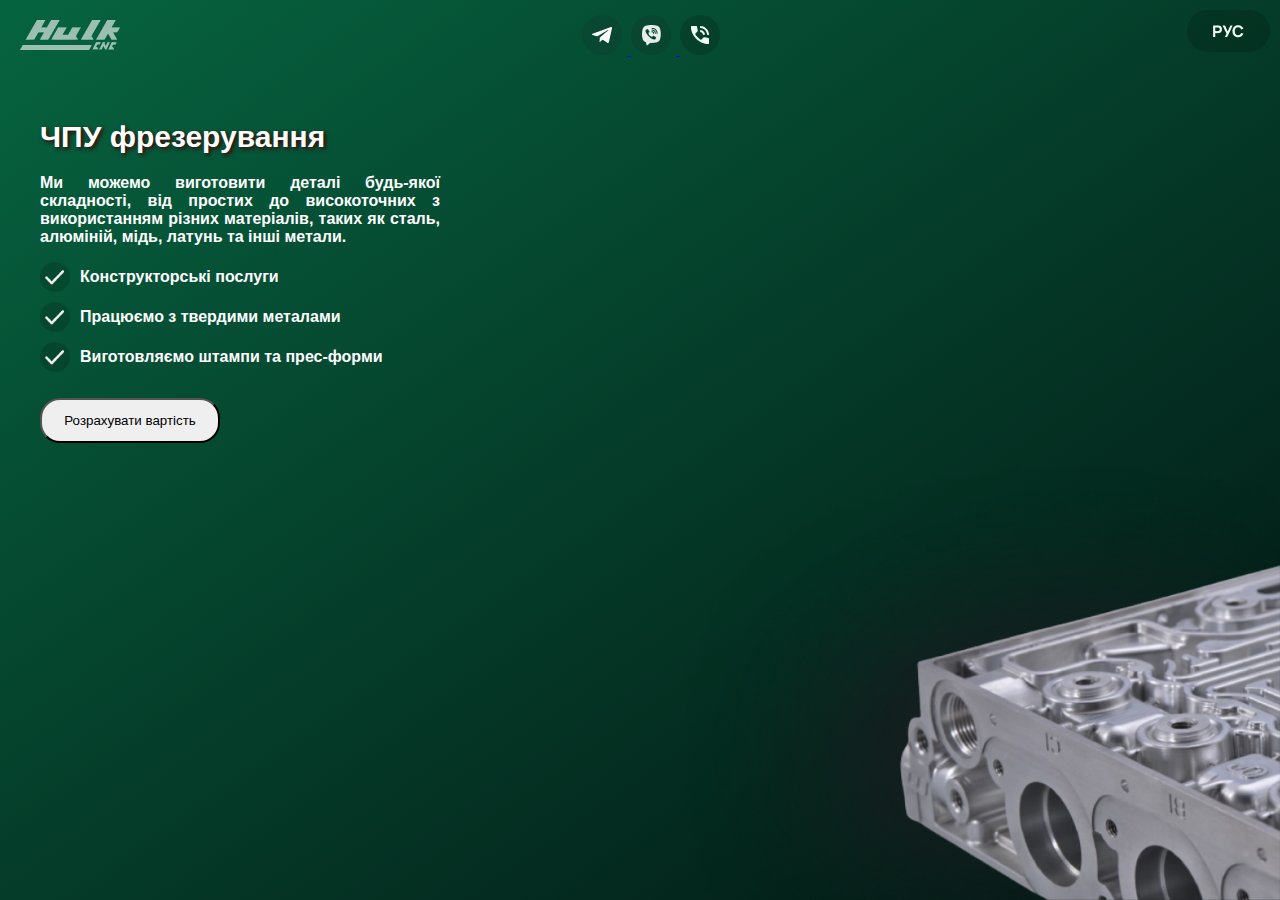
<file: Hulck.cnc copy 2/index.html>
<!DOCTYPE html>
<html>

<head>
  <meta charset="UTF-8" />
  <meta http-equiv="X-UA-Compatible" content="IE=edge" />
  <meta name="viewport" content="width=device-width, initial-scale=1.0" />
  <link rel="stylesheet" href="style1.css" />
  <title>Hulk.cnc</title>
</head>

<body>
  <div class="color_bord"></div>
  <img id="corner-image" src="img/image.png" />
  <header class="header">
    <img src="img/mitka.png" class="logo" alt="Logo" />
    <div class="contact_img">
      <a href="#">
        <img src="img/Telegram.png" alt="Telegram" class="contact" />
      </a>
      <a href="#">
        <img src="img/Viber.png" alt="Viber" class="contact" />
      </a>
      <a href="#">
        <img src="img/number.png" alt="Cellphone" class="contact" />
      </a>
    </div>
    <div class="pop" onclick="togglePopup(event)">
      <!-- Image for the popup -->
      <img
        class="languageIcon"
        id="languageIcon"
        src="img/lang_ru.png"
        alt="Email_Icon"
        onclick="changeLanguage('main')"
      />
      <!-- Content of the popup -->
      <span class="popuptext" id="my_popup">
        <a class="padi" href="#" onclick="changeLanguage('uk')">УКР</a>
        <a class="padi" href="#" onclick="changeLanguage('ru')">РУС</a>
        <a class="padi" href="#" onclick="changeLanguage('en')">ENG</a>
      </span>
    </div>
  </header>

  <main class="main_ua">
    <article>
      <h1 class="name">ЧПУ фрезерування</h1>
      <p class="text">Ми можемо виготовити деталі будь-якої складності,
        від простих до високоточних з використанням різних
        матеріалів, таких як сталь, алюміній, мідь,
        латунь та інші метали.</p>
      <ul>
        <li>Конструкторські послуги</li>
        <li>Працюємо з твердими металами</li>
        <li>Виготовляємо штампи та прес-форми</li>
      </ul>
    </article>

    <article>
      <button class="bottom" onclick="hideButtons()">Розрахувати вартість</button>
    </article>
  </main>

  <main class="main_ru">
    <article>
      <h1 class="name">ЧПУ фрезерование</h1>
      <p class="text">Мы можем изготовить детали любой сложности,
        от простых до высокоточных с использованием различных
        материалов, таких как сталь, алюминий, медь,
        латунь и другие металлы.</p>
      <ul>
        <li>Конструкторские услуги</li>
        <li>Работаем с жесткими металлами</li>
        <li>Производим штампы и пресс-формы.</li>
      </ul>
    </article>

    <article>
      <button class="bottom" onclick="hideButtons()">Рассчитать стоимость</button>
    </article>
  </main>

  <main class="main_eng">
    <article>
      <h1 class="name">CNC Milling</h1>
      <p class="text">We can manufacture parts of any complexity,
        from simple to high-precision, using various
        materials such as steel, aluminum, copper,
        brass, and other metals.</p>
      <ul>
        <li>Design services</li>
        <li>Working with hard metals</li>
        <li>Manufacturing dies and molds</li>
      </ul>
    </article>

    <article>
      <button class="bottom" onclick="hideButtons()">Calculate Cost</button>
    </article>
  </main>

  <script>
    function togglePopup(event) {
      event.stopPropagation();
      var pop = document.getElementById("my_popup");
      pop.classList.toggle("show");
    }

    function changeLanguage(language) {
      var languageIcon = document.getElementById("languageIcon");
      var pop = document.getElementById("my_popup");
      var mainUa = document.querySelector(".main_ua");
      var mainRu = document.querySelector(".main_ru");
      var mainEng = document.querySelector(".main_eng");

      switch (language) {
        case "main":
          languageIcon.src = "img/lang_main.png";
          mainUa.style.opacity = "1";
          mainRu.style.opacity = "0";
          mainEng.style.opacity = "0";
          break;
        case "uk":
          languageIcon.src = "img/lang_ua.png";
          mainUa.style.opacity = "1";
          mainRu.style.opacity = "0";
          mainEng.style.opacity = "0";
          break;
        case "ru":
          languageIcon.src = "img/lang_ru.png";
          mainUa.style.opacity = "0";
          mainRu.style.opacity = "1";
          mainEng.style.opacity = "0";
          break;
        case "en":
          languageIcon.src = "img/lang_eng.png";
          mainUa.style.opacity = "0";
          mainRu.style.opacity = "0";
          mainEng.style.opacity = "1";
          break;
        default:
          languageIcon.src = "img/lang_main.png";
          mainUa.style.opacity = "1";
          mainRu.style.opacity = "0";
          mainEng.style.opacity = "0";
          break;
      }

      pop.classList.remove("show");
    }

    function hideButtons() {
      var buttons = document.querySelectorAll(".bottom");
      buttons.forEach(function(button) {
        button.style.display = "none";
      });
    }
  </script>
</body>

</html>
</file>
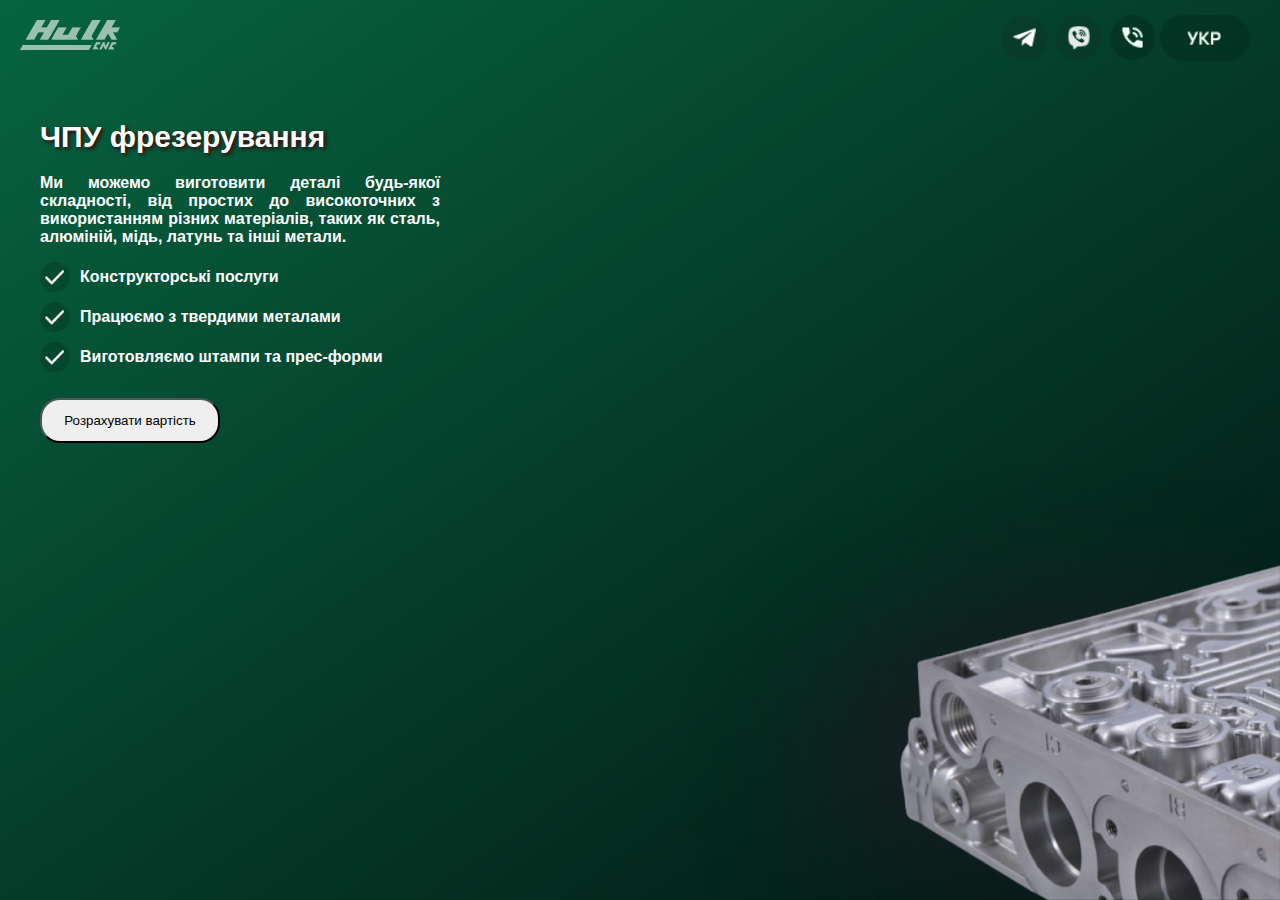
<file: Hulck.cnc copy 3/index.html>
<!DOCTYPE html>
<html>

<head>
  <meta charset="UTF-8" />
  <meta http-equiv="X-UA-Compatible" content="IE=edge" />
  <meta name="viewport" content="width=device-width, initial-scale=1.0" />
  <link rel="stylesheet" href="style1.css" />
  <title>Hulk.cnc</title>
</head>

<body>
  <div class="color_bord"></div>
  <img id="corner-image" src="img/image.png" />
  <header class="header">
    <img src="img/mitka.png" class="logo" alt="Logo" />
    <div class="contact_img">
      <div ><a href="#"><img src="img/Telegram.png" alt="Telegram" class="contact" /></a>
      <a href="#"><img src="img/Viber.png" alt="Viber" class="contact" /></a>
      <a href="#"><img src="img/number.png" alt="Cellphone" class="contact" /></a></div>
      
    
    
    <div class="pop" onclick="togglePopup(event)">
      <!-- Image for the popup -->
      <img
        class="languageIcon"
        id="languageIcon"
        src="img/lang_ua.png"
        alt="Email_Icon"
        onclick="changeLanguage('main')"
      />
      <!-- Content of the popup -->
      <span class="popuptext" id="my_popup">
        <a class="padi" href="#" onclick="changeLanguage('uk')">УКР</a>
        <a class="padi" href="#" onclick="changeLanguage('ru')">РУС</a>
        <a class="padi" href="#" onclick="changeLanguage('en')">ENG</a>
      </span>
    </div>
  </div>
  </header>

  <main class="main_ua">
    <article>
      <h1 class="name">ЧПУ фрезерування</h1>
      <p class="text">Ми можемо виготовити деталі будь-якої складності,
        від простих до високоточних з використанням різних
        матеріалів, таких як сталь, алюміній, мідь,
        латунь та інші метали.</p>
      <ul>
        <li>Конструкторські послуги</li>
        <li>Працюємо з твердими металами</li>
        <li>Виготовляємо штампи та прес-форми</li>
      </ul>
    </article>

    <article>
      <button class="bottom" onclick="hideButtons()">Розрахувати вартість</button>
    </article>
  </main>

  <main class="main_ru">
    <article>
      <h1 class="name">ЧПУ фрезерование</h1>
      <p class="text">Мы можем изготовить детали любой сложности,
        от простых до высокоточных с использованием различных
        материалов, таких как сталь, алюминий, медь,
        латунь и другие металлы.</p>
      <ul>
        <li>Конструкторские услуги</li>
        <li>Работаем с жесткими металлами</li>
        <li>Производим штампы и пресс-формы.</li>
      </ul>
    </article>

    <article>
      <button class="bottom" onclick="hideButtons()">Рассчитать стоимость</button>
    </article>
  </main>

  <main class="main_eng">
    <article>
      <h1 class="name">CNC Milling</h1>
      <p class="text">We can manufacture parts of any complexity,
        from simple to high-precision, using various
        materials such as steel, aluminum, copper,
        brass, and other metals.</p>
      <ul>
        <li>Design services</li>
        <li>Working with hard metals</li>
        <li>Manufacturing dies and molds</li>
      </ul>
    </article>

    <article>
      <button class="bottom" onclick="hideButtons()">Calculate Cost</button>
    </article>
  </main>

  <script>
    function togglePopup(event) {
      event.stopPropagation();
      var pop = document.getElementById("my_popup");
      pop.classList.toggle("show");
    }

    function changeLanguage(language) {
      var languageIcon = document.getElementById("languageIcon");
      var pop = document.getElementById("my_popup");
      var mainUa = document.querySelector(".main_ua");
      var mainRu = document.querySelector(".main_ru");
      var mainEng = document.querySelector(".main_eng");

      switch (language) {
        case "main":
          languageIcon.src = "img/lang_main.png";
          mainUa.style.opacity = "1";
          mainRu.style.opacity = "0";
          mainEng.style.opacity = "0";
          
          break;
        case "uk":
          languageIcon.src = "img/lang_ua.png";
          mainUa.style.opacity = "1";
          mainRu.style.opacity = "0";
          mainEng.style.opacity = "0";
          ul.classList.toggle("show");
          break;
        case "ru":
          languageIcon.src = "img/lang_ru.png";
          mainUa.style.opacity = "0";
          mainRu.style.opacity = "1";
          mainEng.style.opacity = "0";
          ul.classList.toggle("show");
          break;
        case "en":
          languageIcon.src = "img/lang_eng.png";
          mainUa.style.opacity = "0";
          mainRu.style.opacity = "0";
          mainEng.style.opacity = "1";
          ul.classList.toggle("show");
          break;
        
      }

      pop.classList.remove("show");
    }

    function hideButtons() {
      var buttons = document.querySelectorAll(".bottom");
      buttons.forEach(function(button) {
        button.style.display = "none";
      });
    }
  </script>
</body>

</html>
</file>
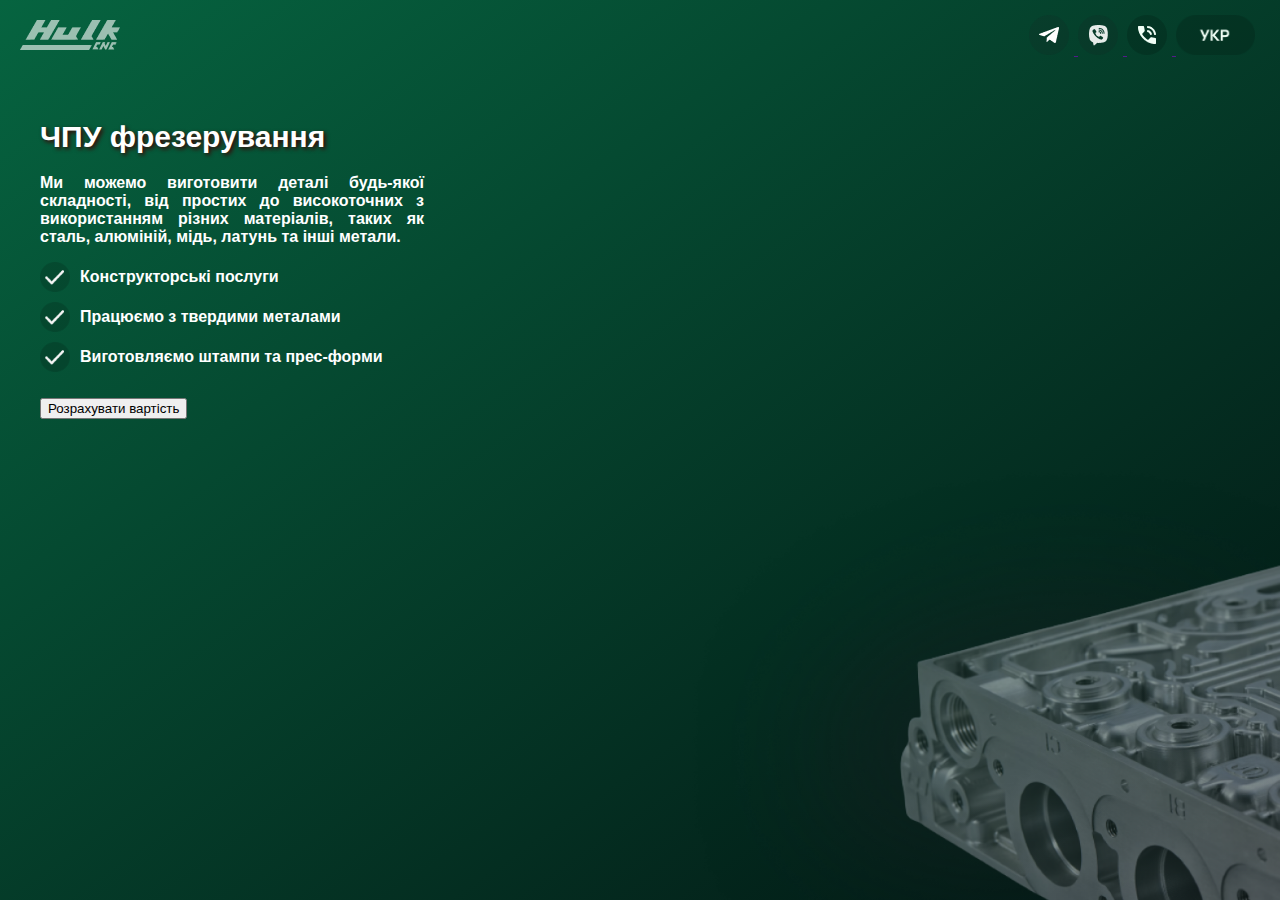
<file: Hulck.cnc copy/index.html>
<!DOCTYPE html>
<html>

  <head>
    <meta charset="UTF-8" />
    <meta http-equiv="X-UA-Compatible" content="IE=edge" />
    <meta name="viewport" content="width=device-width, initial-scale=1.0" />
    <link rel="stylesheet" href="style1.css"/>
    <title>Hulk.cnc</title>
  </head>

  <body>
    <div class="color_bord"></div>
    <img id="corner-image" src="img/image.png"/>
    <header class="header">
      <img src="img/mitka.png" class="logo" alt="Logo">
      <div class="contact_img">
        <a href="">
          <img src="img/Telegram.png" alt="Telegram" class="contact"/>
        </a>
        <a href="">
          <img src="img/Viber.png" alt="Viber" class="contact"/>
        </a>
        <a href="">
          <img src="img/number.png" alt="Cellphone" class="contact"/>
        </a>
        <a href="">
          <img src="img/lang_ua.png" alt="E-mail" class="contact"/>
        </a>
      </div>
    </header>

    <main>

      <article>
        <h1 class="name">ЧПУ фрезерування</h1>
        <p>Ми можемо виготовити деталі будь-якої складності, 
          від простих до високоточних з використанням різних
          матеріалів, таких як сталь, алюміній, мідь, 
          латунь та інші метали.</p>
        <ul>
          <li>Конструкторські послуги </li>
          <li>Працюємо з твердими металами</li>
          <li>Виготовляємо штампи та прес-форми</li>
        </ul>
      </article>

      <article>
        <button class="bottom">Розрахувати вартість</button>
      </article>

      

    </main>
  </body>
  </html>
</file>
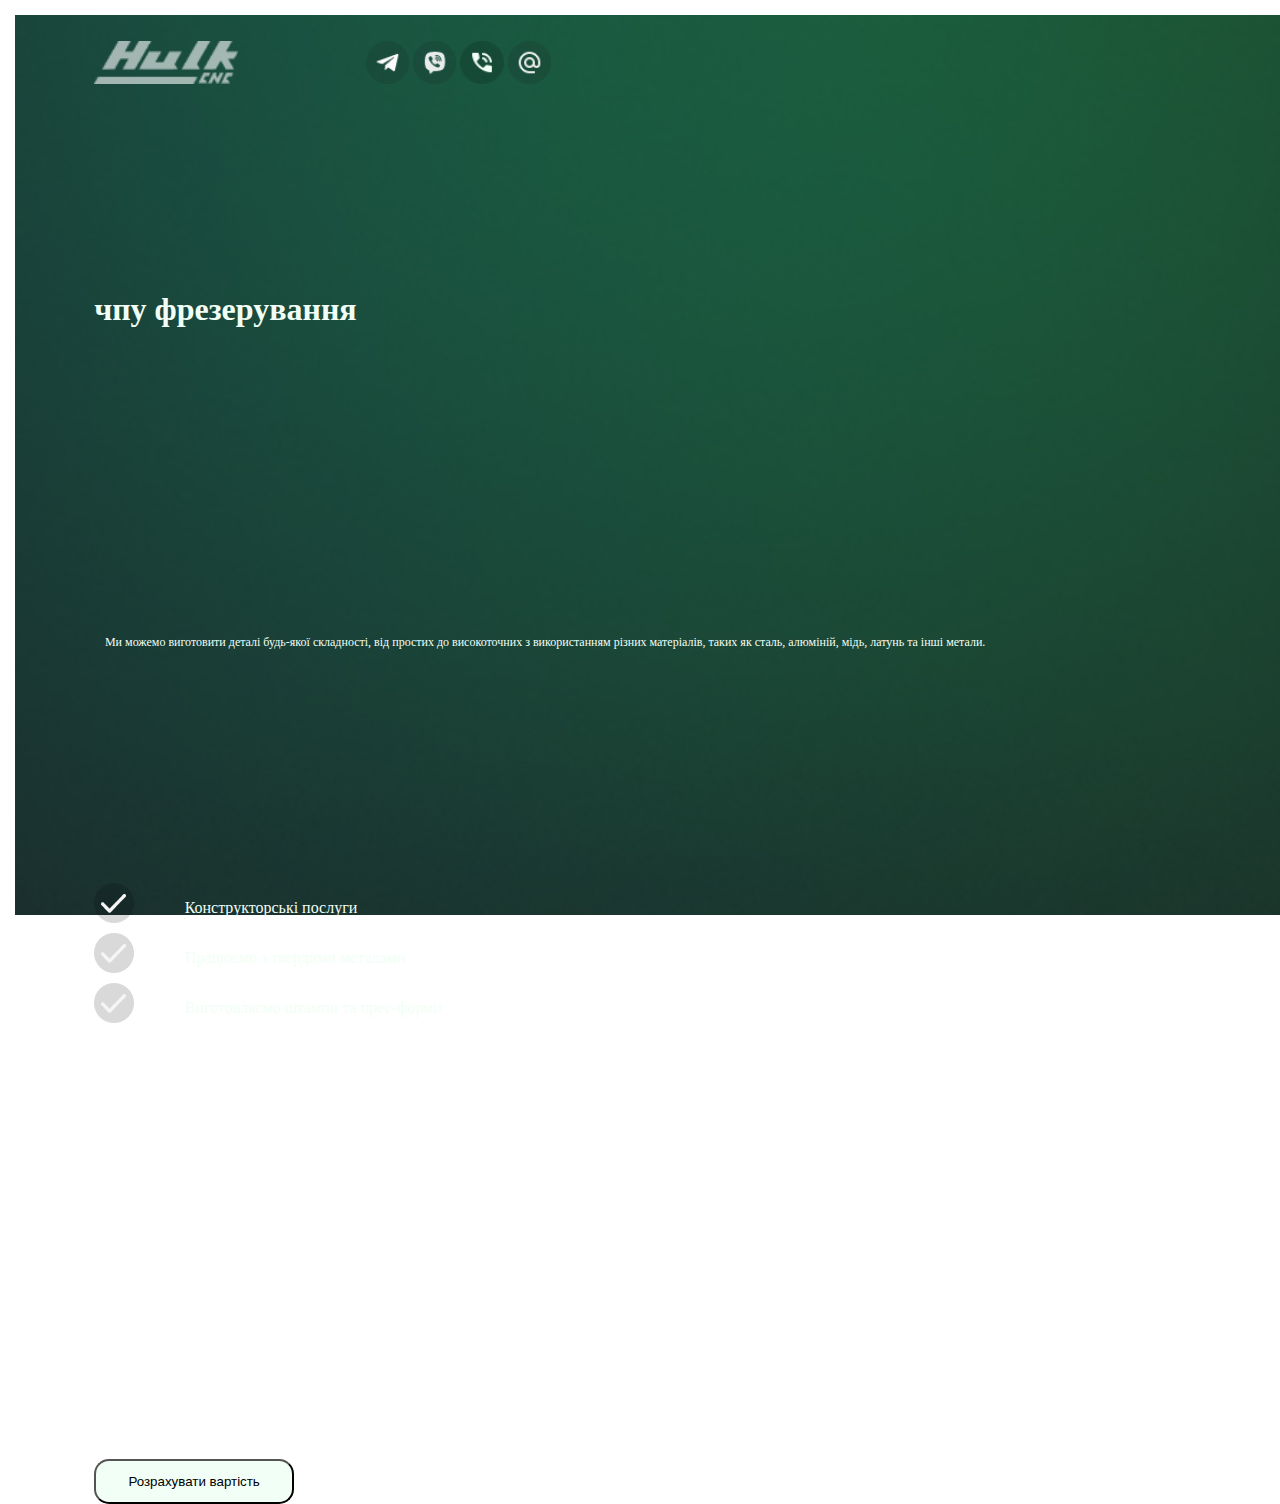
<file: Hulck.cnc/index.html>
<!DOCTYPE html>
<html>
  <head>
    <meta charset="UTF-8" />
    <meta http-equiv="X-UA-Compatible" content="IE=edge" />
    <meta name="viewport" content="width=device-width, initial-scale=1.0" />
    <style>
        body {
            padding-left: 0%;
            padding-top: 0%;
            margin-top: 0%;
            margin-left: 0%;
            min-height: 100vh;
            max-height: 100%;
            
            
        }
        .main{
          position: absolute;
          
            width: 100%;
            height: 100%;
            margin: 1.20%;
            background-image: url(img/Background_m.jpg);
  background-repeat: no-repeat;
  background-position: center;
  background-size: cover;                   
        }
        @media (max-width: 100%) {
  .main {
    background-size: contain; /* Змінюємо розмір для менших екранів */
  }
}

        header{
          padding-top: 0%;
          position: relative;
          width: 100%;
          box-sizing: border-box;
          z-index: 1;
          display:flex; 
          height: 4.80%;
          margin-top: 2%;
          margin-left: 6.1538%;
          
        }
        .main_content{
           width: 100%;
           height:100%;
           padding-top: 2.40%;
           
          }
        .mitcka,
        .img_telegram,
        .img_viber,
        .img_email,
        .img_number{
          height: 100%;

        }
        h1{
          font-size: 30px;
        }
        .name{position: absolute;
    width: 87.6923%;
    height: 5.22%;
    left: 6.1538%;
    padding-top: 12.08%;
    color: #F1FFF6;
    
    font-size: 32px;}
    .main_Vector{
      display: flex;
    }
    .Vector_img{
      height: 2.40%;

    }
.text{position: absolute;
    width: 87.6923%;
    padding-left: 7%;
     padding-top: 39.67%;
    color: #F1FFF6;
    /* Updated top value to position the element below blok_vector */
    font-size: 12px;
    height: 9.48%;
  }
    
    .blok_vector {
    position: absolute;
    width: 87.6923%;
    height: 16.59%;
    padding-left: 6.1538%;
    padding-top: 60%;
    color: #F1FFF6;
}
.bottom{
  height: 45px;
  width: 200px;
  background-color: #F1FFF6;
  border-radius: 15px;
  margin-left: 6.1538%;
    margin-top: 105%;

}
.text_p{
  padding-left: 4.5%;

}
.contact_img{padding-right: 10%;
padding-left: 10%;

}


    </style>
    <link
    rel="stylesheet"
    href="https://fonts.googleapis.com/css2?family=Manrope:wght@400;500;700&display=swap"
  /><title>Hulk.cnc</title>
  </head>
  <body class="body">
    <div class="main">
      <header class="header">
            <img src="img/mitka.png" alt="" class="mitcka">
            <div class="contact_img">
                <img src="img/Telegram.png" alt="" class="img_telegram">
                <img src="img/Viber.png" alt="" class="img_viber">
                <img src="img/number.png" alt="" class="img_number">
                <img src="img/emeil.png" alt="" class="img_email">
                
            </div>
        </header>
        <div class="main_content">
          <h1 class="name">чпу фрезерування</h1>
       <p class="text">
        Ми можемо виготовити деталі будь-якої складності, 
від простих до високоточних з використанням різних
матеріалів, таких як сталь, алюміній, мідь, 
латунь та інші метали. 
      </p>
        
        <div class="blok_vector">
            <div class="main_Vector">
              <img src="img/Vector.png" alt="" class="Vector_img" />
              <p class="text_p">Конструкторські послуги</p>
            </div>
            <div class="main_Vector">
              <img src="img/Vector.png" alt="" class="Vector_img" />
              <p class="text_p">Працюємо з твердими металами</p>
            </div>
            <div class="main_Vector">
              <img src="img/Vector.png" alt="" class="Vector_img" />
              <p class="text_p">Виготовляємо штампи та прес-форми</p>
          </div>
        </div>
        <button class="bottom">Розрахувати вартість</button>
      </div>
       
    </div>
    
  </body>
  </html>
</file>
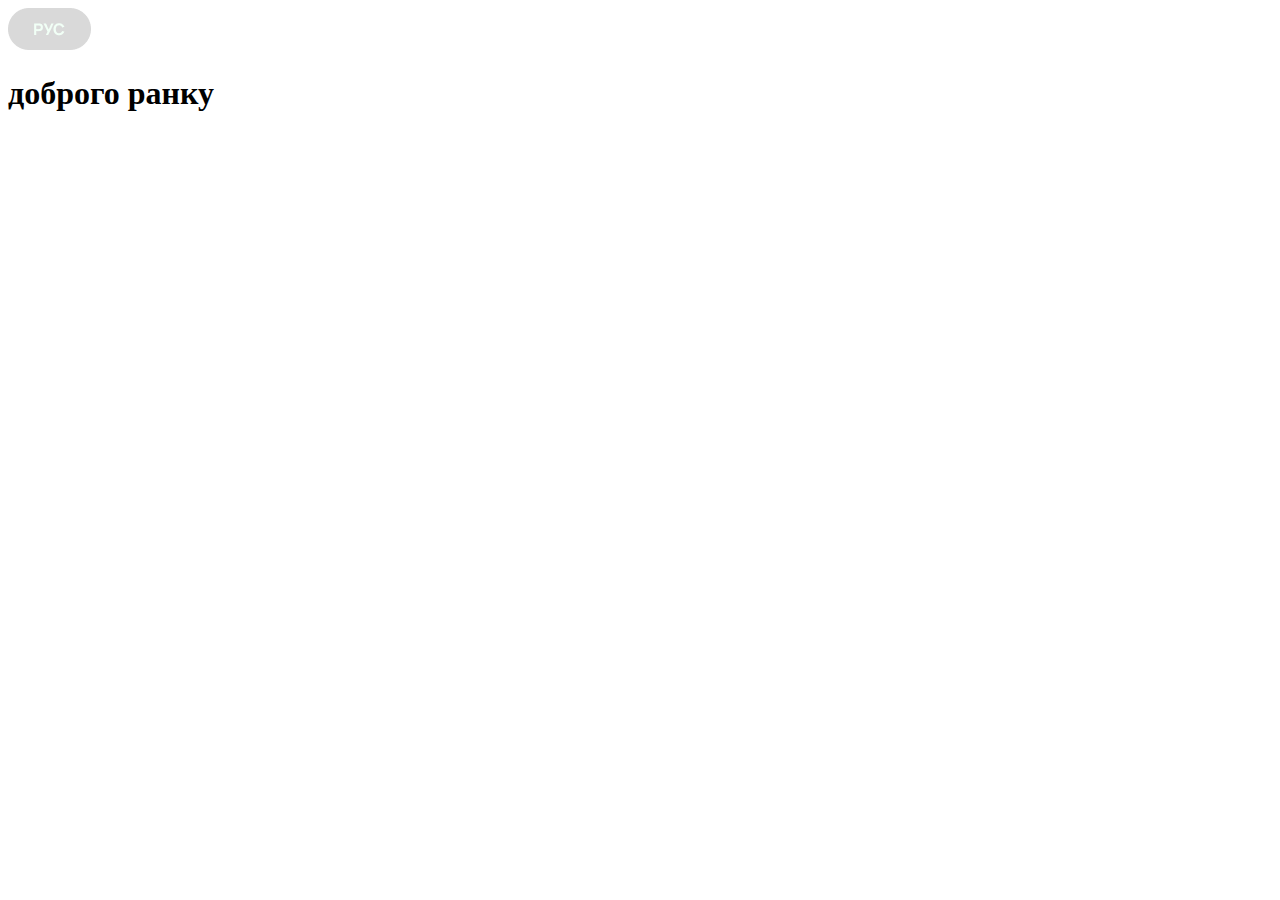
<file: зміна мови/index.html>
<!DOCTYPE html>
<html>
  <head>
    <meta name="viewport" content="width=device-width, initial-scale=1" />
    <style>
      /* Styles for the popup container */
      .pop {
        position: relative;
        display: inline-block;
        cursor: pointer;
        -webkit-user-select: none;
        -moz-user-select: none;
        -ms-user-select: none;
        user-select: none;
      }

      /* Styles for the popup window */
      .pop .popuptext {
        visibility: hidden;
        width: 83px;
        height: 106px;
        text-align: center;
        border-radius: 6px;
        padding: 8px 0;
        position: absolute;
        z-index: 1;
        left: 50%;
        transform: translateX(-50%);
        background-size: cover;
      }

      /* Show class for displaying the popup window */
      .pop .show {
        visibility: visible;
        -webkit-animation: fadeIn 1s;
        animation: fadeIn 1s;
      }

      /* Animation for fading in the popup window */
      @-webkit-keyframes fadeIn {
        from {
          opacity: 0;
        }
        to {
          opacity: 1;
        }
      }

      @keyframes fadeIn {
        from {
          opacity: 0;
        }
        to {
          opacity: 1;
        }
      }

      /* Styles for the email address link */
      .pop .popuptext a {
        color: #f1fff6;
        display: block;
        margin-bottom: 1vw;
        font-size: 1.1vw;
      }

      .pop .popuptext a:hover {
        color: #27e427;
      }
      .pop .popuptext img {
        display: none;
      }
      .languageIcon {
        width: 6.484375vw;
      }
    </style>
  </head>
  <body>
    <!-- Popup container -->
    <div class="pop" onclick="togglePopup(event)">
      <!-- Image for the popup -->
      <img
        class="languageIcon"
        id="languageIcon"
        src="img/lang_ru.png"
        alt="Email_Icon"
        onclick="changeLanguage('main')"
      />
      <!-- Content of the popup -->
      <span class="popuptext" id="my_popup">
        <a class="padi" href="#" onclick="changeLanguage('uk')">УКР</a>
        <a class="padi" href="#" onclick="changeLanguage('ru')">РУС</a>
        <a class="padi" href="#" onclick="changeLanguage('en')">ENG</a>
      </span>
    </div>
    <h1 id="greeting">доброго ранку</h1>

    <script>
      // Function to toggle the visibility of the popup window
      function togglePopup(event) {
        event.stopPropagation();
        var pop = document.getElementById("my_popup");
        pop.classList.toggle("show");
      }

      function changeLanguage(language) {
        var greeting = document.getElementById("greeting");
        switch (language) {
          case "main":
          languageIcon.src = "img/lang_main.png";
            greeting.innerText = "доброго ранку";
            
            break;
          case "uk":
            
          languageIcon.src = "img/lang_ua.png";
            greeting.innerText = "доброго ранку";
            pop.classList.toggle("show");
            break;
          case "ru":
          languageIcon.src = "img/lang_ru.png";
            greeting.innerText = "доброе утро";
            pop.classList.toggle("show");
            break;
          case "en":
          languageIcon.src = "img/lang_eng.png";
            greeting.innerText = "good morning";
            pop.classList.toggle("show");
            break;
          default:
          languageIcon.src = "img/lang_main.png";
            greeting.innerText = "";
            
            break;
        }

        var pop = document.getElementById("my_popup");
        pop.classList.remove("show");
      }
    </script>
  </body>
</html>
</file>
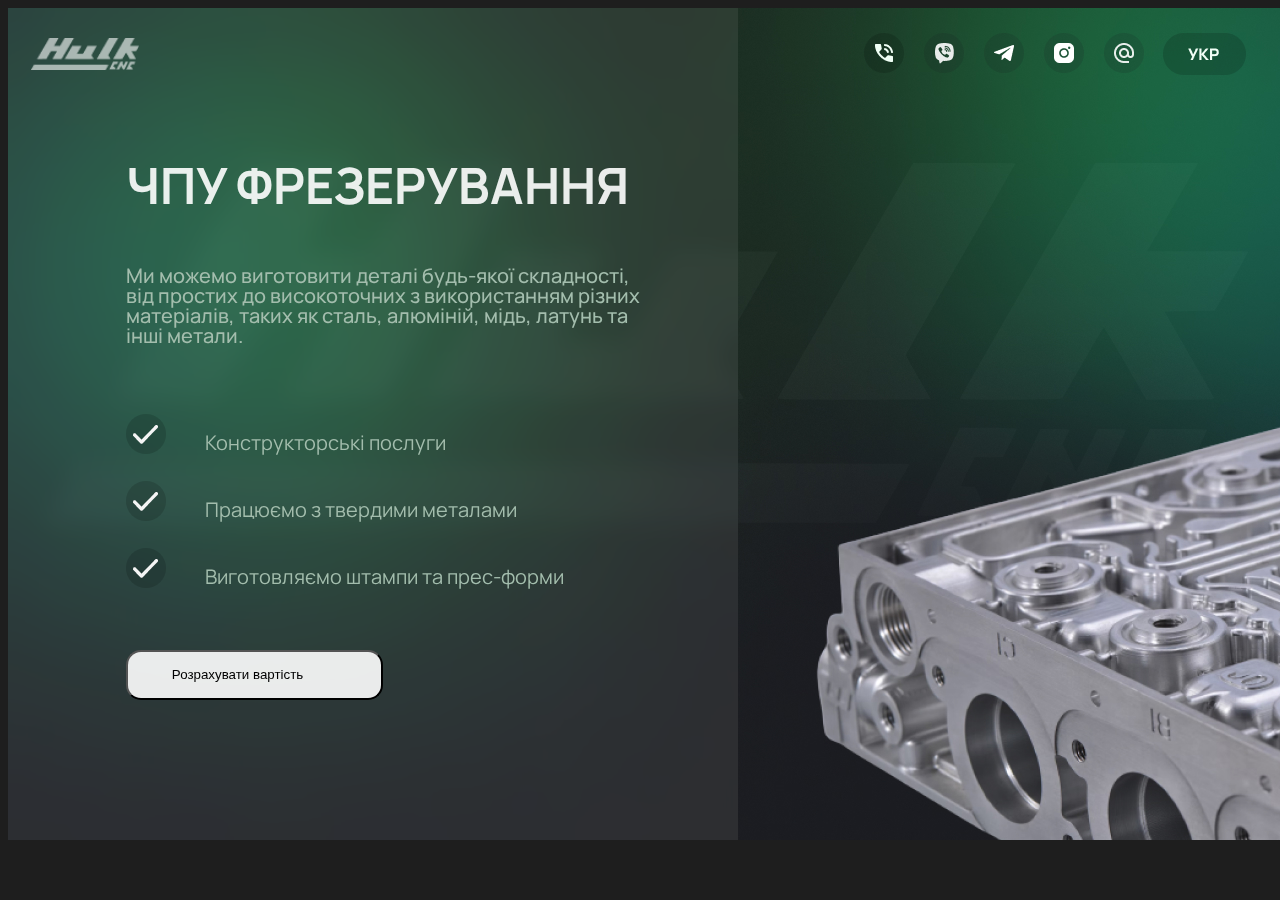
<file: sites/Hulck.cnc/index.html>
<!DOCTYPE html>
<html lang="en">
  <head>
    <meta charset="UTF-8" />
    <meta http-equiv="X-UA-Compatible" content="IE=edge" />
    <meta name="viewport" content="width=device-width, initial-scale=1.0" />
    <link
      rel="stylesheet"
      href="https://fonts.googleapis.com/css2?family=Manrope:wght@400;500;700&display=swap"
    />
    <style>
      .body {
        position: relative;
        width: 100%;
        height: calc((100vw / 1280) * 832);
        left: 0;
        top: 0;
        /* Background dark */
        background: #1e1e1e;
        font-family: "Manrope";}

      .main {
        position: relative;
        width: 100%;
        height: 100%;
        left: 50%;
        top: 50%;
        transform: translate(-50%, -50%);

        /* Background dark */
        background: #1b1c21;
        background-image: url(back/Background.jpg);
        background-repeat: no-repeat;
        background-position: center;
        background-size: cover;
      }

      .setbar {
        position: absolute;
        width: 57.03%;
        height: 100%;
        left: 0;
        top: 0;

        background: rgba(196, 196, 196, 0.1);
        backdrop-filter: blur(11px);
        /* Note: backdrop-filter has minimal browser support */
        border-radius: 0;
      }
      
      .inform {
        position: absolute;
        left: 3.12%;
        right: 89.06%;
        top: 3.61%;
        bottom: 92.79%;
        height: 3.605769231vh;

        /* Не вибрані категорії */
      }

      .name {
    left: 9.21875vw;
    position: absolute;
    font-style: normal;
    font-weight: 700;
    font-size: 3.90625vw;
    line-height: 5.1923077%;
    text-transform: uppercase;
    color: rgba(255, 255, 255, 0.9);
    top: 17.13942308%;
  }

 

      .text {
        position: absolute;
        width: 41.71875vw;
        height: 12.98076923%;
        left: 9.21875vw;
        top: 26.92307692%;

        /* Підзаголовок */

        font-style: normal;
        font-weight: 500;
        font-size: 1.5625vw;
        line-height: 1.5625vw;
        display: flex;
        align-items: center;

        /* Самий світлий */

        color: #A3BDAD
      }

      .main_Vector {
        display: flex;
      }

      .blok_vector {
        position: absolute;
        
        height: 19.23076923%;
        left: 9.21875vw;
        top: 48.19711538%;
        color: #A3BDAD;
      }

      .Vector_img {
        margin-top: 1.201923077%;
        position: absolute;
        width: 3.125vw;
        height: 3.125vw;
        
      }
      
      .text_p {
        padding-left: 6.171875vw;
        font-size: 1.5625vw;
      }

      .button {
        display: flex;
        flex-direction: row;
        align-items: flex-start;
        padding: 1.171875vw 6.009615384%;
        gap: 10px;
        position: absolute;
        width: 20.078125vw;
        height: 6.009615384%;
        left: 9.21875vw;
        top: 77.13942308%;

        /* вибране */
        background: rgba(255, 255, 255, 0.9);
        border-radius: 15px;
      }

      .button a {
        color: #1b1c21;

        font-style: normal;
        font-weight: 700;
        font-size: 9.5625vw;
      }

      
      



      .contact_img {
        position: absolute;
        width: 35.703125vw;
        height: 3.125vw;
        left: 61.09375vw;
        top: 3.004807692%;
      }

      .contact_namber {
        position: absolute;
        width: 3.125vw;
        height: 3.125vw;
        left: 5.78125vw;
      }

      .social_one {
        position: absolute;
        width: 3.125vw;
        height: 3.125vw;
        left: 15.15625vw;
      }

      .social_tow {
        position: absolute;
        width: 3.125vw;
        height: 3.125vw;
        left: 10.46875vw;
      }

      .social_thre {
        position: absolute;
        width: 3.125vw;
        height: 3.125vw;
        left: 24.53125vw;
      }

      .social_four {
        position: absolute;
        width: 3.125vw;
        height: 3.125vw;
        left: 19.84375vw;
      }

      .language {
        display: flex;
        flex-direction: column;
        align-items: flex-start;
        gap: 10px;
        position: absolute;
        width: 6.484375vw;
        height: 3.125vw;
        left: 29.140625vw;

        /* Black done */
      }

      .contact {
        display: flex;
      }
    </style>
    <title>Hulk.cnc</title>
  </head>
  <body class="body">
    <div class="main">
      <div class="setbar">
        <img src="img/mitka.png" alt="" class="inform" />
        <h1 class="name">чпу фрезерування</h1>
        <p class="text">
          Ми можемо виготовити деталі будь-якої складності, 
від простих до високоточних з використанням різних
матеріалів, таких як сталь, алюміній, мідь, 
латунь та інші метали. 
        </p>
        <div class="blok_vector">
          <div class="main_Vector">
            <img src="img/Vector.png" alt="" class="Vector_img" />
            <p class="text_p">Конструкторські послуги</p>
          </div>
          <div class="main_Vector">
            <img src="img/Vector.png" alt="" class="Vector_img" />
            <p class="text_p">Працюємо з твердими металами</p>
          </div>
          <div class="main_Vector">
            <img src="img/Vector.png" alt="" class="Vector_img" />
            <p class="text_p">Виготовляємо штампи та прес-форми</p>
          </div>
        </div>
        <div>
          <button class="button">Розрахувати вартість</button>
        </div>
      </div>
      
      
      <div>
        <div class="contact">
          <div class="contact_img">
            <div class="contact_namber">
              <!DOCTYPE html>
              <html>
                <head>
                  <meta
                    name="viewport"
                    content="width=device-width, initial-scale=1"
                  />
                  <style>
                    /* Styles for the popup container */
                    .popup {
                      position: relative;
                      display: inline-block;
                      cursor: pointer;
                      -webkit-user-select: none;
                      -moz-user-select: none;
                      -ms-user-select: none;
                      user-select: none;
                    }

                    /* Styles for the popup window */
                    .popup .popuptext {
                      visibility: hidden;
                      width: 191px;
                      height: 40px;
                      text-align: center;
                      border-radius: 6px;
                      padding: 8px 0;
                      position: absolute;
                      z-index: 1;
                      top: calc(100% + 10px);
                      left: 50%;
                      transform: translateX(-50%);
                      background: url(img/Group66.png) no-repeat;
                      background-size: cover;
                    }

                    /* Show class for displaying the popup window */
                    .popup .show {
                      visibility: visible;
                      -webkit-animation: fadeIn 1s;
                      animation: fadeIn 1s;
                    }

                    /* Animation for fading in the popup window */
                    @-webkit-keyframes fadeIn {
                      from {
                        opacity: 0;
                      }
                      to {
                        opacity: 1;
                      }
                    }

                    @keyframes fadeIn {
                      from {
                        opacity: 0;
                      }
                      to {
                        opacity: 1;
                      }
                    }

                    /* Styles for the email address link */
                    .popup .popuptext a {
                      color: #27e427;
                    }
                    .popup .popuptext a.text_emeil {
                      position: absolute;
                      top: calc(50% + 10px);
                      left: calc(50%);
                      transform: translate(-50%, -50%);
                      font-size: 15px;
                    }
                    .popup img {
  width: 3.125vw;
  height: 3.125vw;
}

                  </style>
                </head>
                <body>
                  <!-- Popup container -->
                  <div class="popup" onclick="togglePopup()">
                    <!-- Image for the popup -->
                    <img src="img/number.png" alt="Email_Icon" />
                    <!-- Content of the popup -->
                    <span class="popuptext" id="myPopup">
                      <a class="text_emeil" href="+38(068) 596 38 65"
                        >+380685963865</a
                      >
                    </span>
                  </div>

                  <script>
                    // Function to toggle the visibility of the popup window
                    function togglePopup() {
                      var popup = document.getElementById("myPopup");
                      popup.classList.toggle("show");
                    }
                  </script>
                </body>
              </html>
            </div>
            <a href="https://t.me/HulkCNC"
              ><img src="img/Telegram.png" alt="" class="social_one"
            /></a>
            <a href="viber://chat?number=380951869286"
              ><img src="img/Viber.png" alt="" class="social_tow"
            /></a>
            <div class="social_thre">
              <!DOCTYPE html>
              <html>
                <head>
                  <meta
                    name="viewport"
                    content="width=device-width, initial-scale=1"
                  />
                  <style>
                    /* Styles for the popup container */
                    .popup {
                      position: relative;
                      display: inline-block;
                      cursor: pointer;
                      -webkit-user-select: none;
                      -moz-user-select: none;
                      -ms-user-select: none;
                      user-select: none;
                    }

                    /* Styles for the popup window */
                    .popup .popuptext {
                      visibility: hidden;
                      width: 191px;
                      height: 40px;
                      text-align: center;
                      border-radius: 6px;
                      padding: 8px 0;
                      position: absolute;
                      z-index: 1;
                      top: calc(100% + 10px);
                      left: 50%;
                      transform: translateX(-50%);
                      background: url(img/Group66.png) no-repeat;
                      background-size: cover;
                    }

                    /* Show class for displaying the popup window */
                    .popup .show {
                      visibility: visible;
                      -webkit-animation: fadeIn 1s;
                      animation: fadeIn 1s;
                    }

                    /* Animation for fading in the popup window */
                    @-webkit-keyframes fadeIn {
                      from {
                        opacity: 0;
                      }
                      to {
                        opacity: 1;
                      }
                    }

                    @keyframes fadeIn {
                      from {
                        opacity: 0;
                      }
                      to {
                        opacity: 1;
                      }
                    }
                    .popup img {
  width: 3.125vw;
  height: 3.125vw;
}


                    /* Styles for the email address link */
                    .popup .popuptext a {
                      color: #27e427;
                    }
                    .popup .popuptext a.text_emeil {
                      position: absolute;
                      top: calc(50% + 10px);
                      left: calc(50%);
                      transform: translate(-50%, -50%);
                      font-size: 15px;
                    }
                  </style>
                </head>
                <body>
                  <!-- Popup container -->
                  <div class="popup" onclick="togglePopup()">
                    <!-- Image for the popup -->
                    <img src="img/emeil.png"  alt="Email_Icon" />
                    <!-- Content of the popup -->
                    <span class="popuptext" id="myPopup">
                      <a
                        class="text_emeil"
                        href="https://mail.google.com/mail/u/0/#search/karandahh%40gmail.com?compose=new"
                        >hulkcnc@gmail.com</a
                      >
                    </span>
                  </div>

                  <script>
                    // Function to toggle the visibility of the popup window
                    function togglePopup() {
                      var popup = document.getElementById("myPopup");
                      popup.classList.toggle("show");
                    }
                  </script>
                </body>
              </html>
            </div>

            <div>
              <a href="karandahh@gmail.com"
                ><img src="img/Instagram.png" alt="" class="social_four"
              /></a>
            </div>
<div  class="language"><!DOCTYPE html>
  <html>
    <head>
      <meta name="viewport" content="width=device-width, initial-scale=1" />
      <style>
        /* Styles for the popup container */
        .pop {
          position: relative;
          display: inline-block;
          cursor: pointer;
          -webkit-user-select: none;
          -moz-user-select: none;
          -ms-user-select: none;
          user-select: none;
        }
  
        /* Styles for the popup window */
        .pop .popuptext {
          visibility: hidden;
          width: 83px;
          height: 106px;
          text-align: center;
          border-radius: 6px;
          padding: 8px 0;
          position: absolute;
          z-index: 1;
          left: 50%;
          transform: translateX(-50%);
          background-size: cover;
        }
  
        /* Show class for displaying the popup window */
        .pop .show {
          visibility: visible;
          -webkit-animation: fadeIn 1s;
          animation: fadeIn 1s;
        }
  
        /* Animation for fading in the popup window */
        @-webkit-keyframes fadeIn {
          from {
            opacity: 0;
          }
          to {
            opacity: 1;
          }
        }
  
        @keyframes fadeIn {
          from {
            opacity: 0;
          }
          to {
            opacity: 1;
          }
        }
  
        /* Styles for the email address link */
        .pop .popuptext a {
          color: #F1FFF6;
          
          display: block;
          margin-bottom: 1.25vw;
          font-size: 1.1vw;
        }
  
        .pop .popuptext a:hover {
          color: #27E427;
        }
        .pop .popuptext img {
          display: none;
        }
        .languageIcon{
          width: 6.484375vw;
        }
      </style>
    </head>
    <body onclick="hidePopup()">
      <!-- Popup container -->
      <div class="pop" onclick="togglePopup(event)">
        <!-- Image for the popup -->
        <img class="languageIcon" id="languageIcon" src="img/lang_ua.png" alt="Email_Icon" onclick="changeLanguage('main')" />
        <!-- Content of the popup -->
        <span class="popuptext" id="my_popup">
          <a class="padi" href="#" onclick="changeLanguage('uk')">УКР</a>
          <a class="padi" href="#" onclick="changeLanguage('ru')">РУС</a>
          <a class="padi" href="#" onclick="changeLanguage('en')">ENG</a>
        </span>
      </div>
  
      
  
      <script>
        // Function to toggle the visibility of the popup window
        function togglePopup(event) {
          event.stopPropagation();
          var pop = document.getElementById("my_popup");
          pop.classList.toggle("show");
        }
  
        function hidePopup() {
          var languageIcon = document.getElementById("languageIcon");
          var pop = document.getElementById("my_popup");
          if (languageIcon.src.endsWith("lang_main.png")) {
            languageIcon.src = "img/lang_ua.png";
            pop.classList.remove("show");
          }
        }
  
        function changeLanguage(language) {
          var contentElement = document.getElementById("content");
          var languageIcon = document.getElementById("languageIcon");
          switch (language) {
            case "main":
            
      
      
  
              languageIcon.src = "img/lang_main.png";
              break;
            case "uk":
            window.location.href = "../Hulck.cnc/index%20ua.html";
              languageIcon.src = "img/lang_ua.png";
              break;
            case "ru":
            window.location.href = "../Hulck.cnc/index%20ru.html";
              languageIcon.src = "img/lang_main.png";
              break;
            case "en":
            window.location.href = "../Hulck.cnc/index%20eng.html";
              languageIcon.src = "img/lang_main.png";
              break;
            default:
              contentElement.innerText = "";
              languageIcon.src = "img/lang_ua.png";
              break;
          }
  
          var pop = document.getElementById("myPopup");
          pop.classList.remove("show");
        }
      </script>
    </body>
  </html>
   </div>
            
          </div>
        </div>

        
      </div>
    </div>
  </body>
</html>
</file>
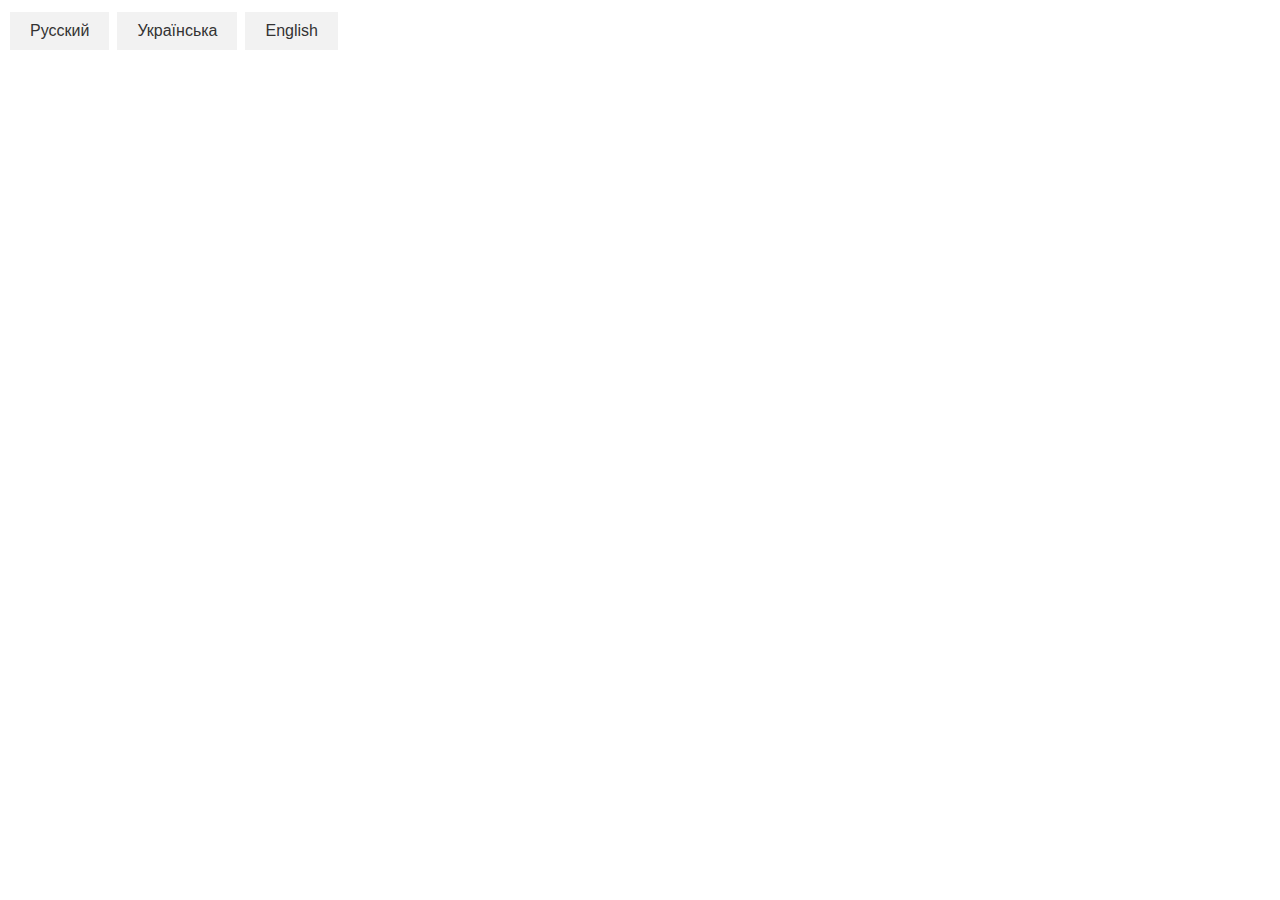
<file: sites/test/index.html>
<!DOCTYPE html>
<html>
<head>
  <title>Зміна мови</title>
  <style>
    .language-button {
      background-color: #f2f2f2;
      border: none;
      color: #333;
      padding: 10px 20px;
      text-align: center;
      text-decoration: none;
      display: inline-block;
      font-size: 16px;
      margin: 4px 2px;
      cursor: pointer;
    }

    .language-button:hover {
      background-color: #ddd;
    }
  </style>
</head>
<body>
  
  
  <div id="language-buttons">
    <button class="language-button" onclick="changeLanguage('ru')">Русский</button>
    <button class="language-button" onclick="changeLanguage('uk')">Українська</button>
    <button class="language-button" onclick="changeLanguage('en')">English</button>
  </div>

  

  <script>
    function changeLanguage(language) {
      var contentElement = document.getElementById("content");

      switch (language) {
        case "ru":
          contentElement.innerText = "Это контент на русском языке.";
          break;
        case "uk":
          contentElement.innerText = "Це контент українською мовою.";
          break;
        case "en":
          contentElement.innerText = "This is content in English.";
          break;
        default:
          contentElement.innerText = "Це контент на вихідній мові.";
          break;
      }
    }
  </script>
</body>
</html>
</file>
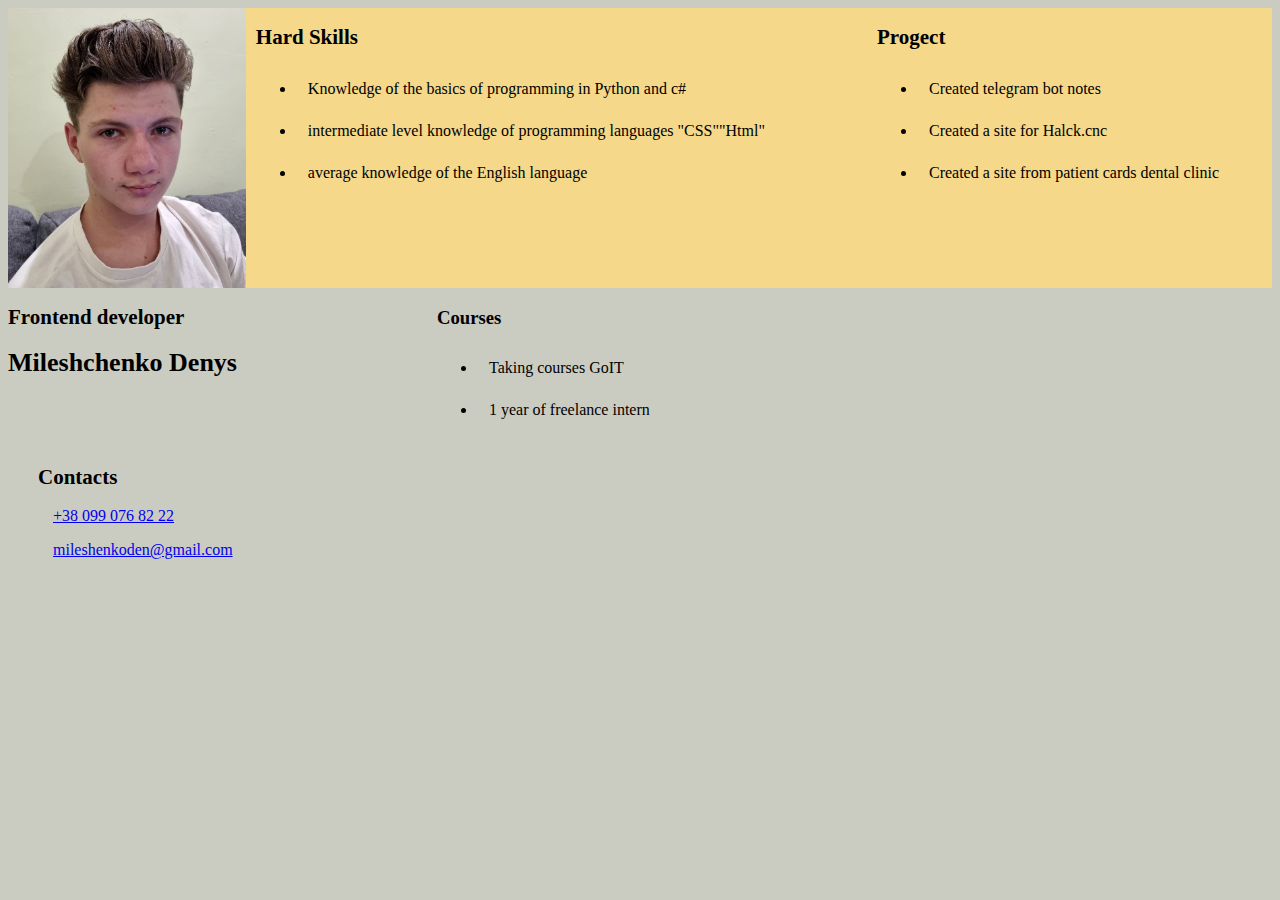
<file: sites/пріемущества frontend/index.html>
<!DOCTYPE html>
<html lang="en">
  <head>
    <meta charset="UTF-8" />
    <meta http-equiv="X-UA-Compatible" content="IE=edge" />
    <meta name="viewport" content="width=device-width, initial-scale=1.0" />
    <link rel="stylesheet" href="./styles.css" />

    <title>My resume</title>
  </head>

  <body class="body">
    <div class="setbar">


      <div class="columns">
        <img class="img"
        src="img/recume_foto.png"
        
        >
          

      <div class="columns">
        
      <div class="columns">
      <div class="liytle_h">
        <h2>Hard Skills</h2 class="a">
        <ul class="a">
          <li>Knowledge of the basics of programming in Python and c#</li>
          <li>intermediate level knowledge of programming languages "CSS""Html"</li>
          <li>average knowledge of the English language</li>
        </ul>
      </div>
      
      <div class="liytle-h">
        <h2>Progect</h2 class="a"> 
        <ul class="a">
          <li>Created telegram bot notes</li>
          <li>Created a site for Halck.cnc</li>
          <li>Created a site from patient cards
          dental clinic</li>
        </ul>
      </div>
      </div>

      </div>
      </div>
    </div>
    <div class="content"> 
      
      <div>
        <h2>Frontend developer</h2>
        <h1 class="name">Mileshchenko Denys</h1>
      
      </div>


      <div class="div">
         <h3 class="">Courses</h3>
         <ul class="a">
          <li>Taking courses GoIT</li>
          <li>1 year of freelance intern</li>

         </ul>
      </div>

    </div>
          <div class="contacts">
        <h2>Contacts</h2>
        <p>
        <a href="+38 099 076 82 22" class="contact-number"
              >+38 099 076 82 22</a>
        </p>
        <p>
                    <a href="mileshenkoden@gmail.com" class="contact-emeil"
              >mileshenkoden@gmail.com</a>
        <p>
        

      </div>

  </body>
</html>
</file>
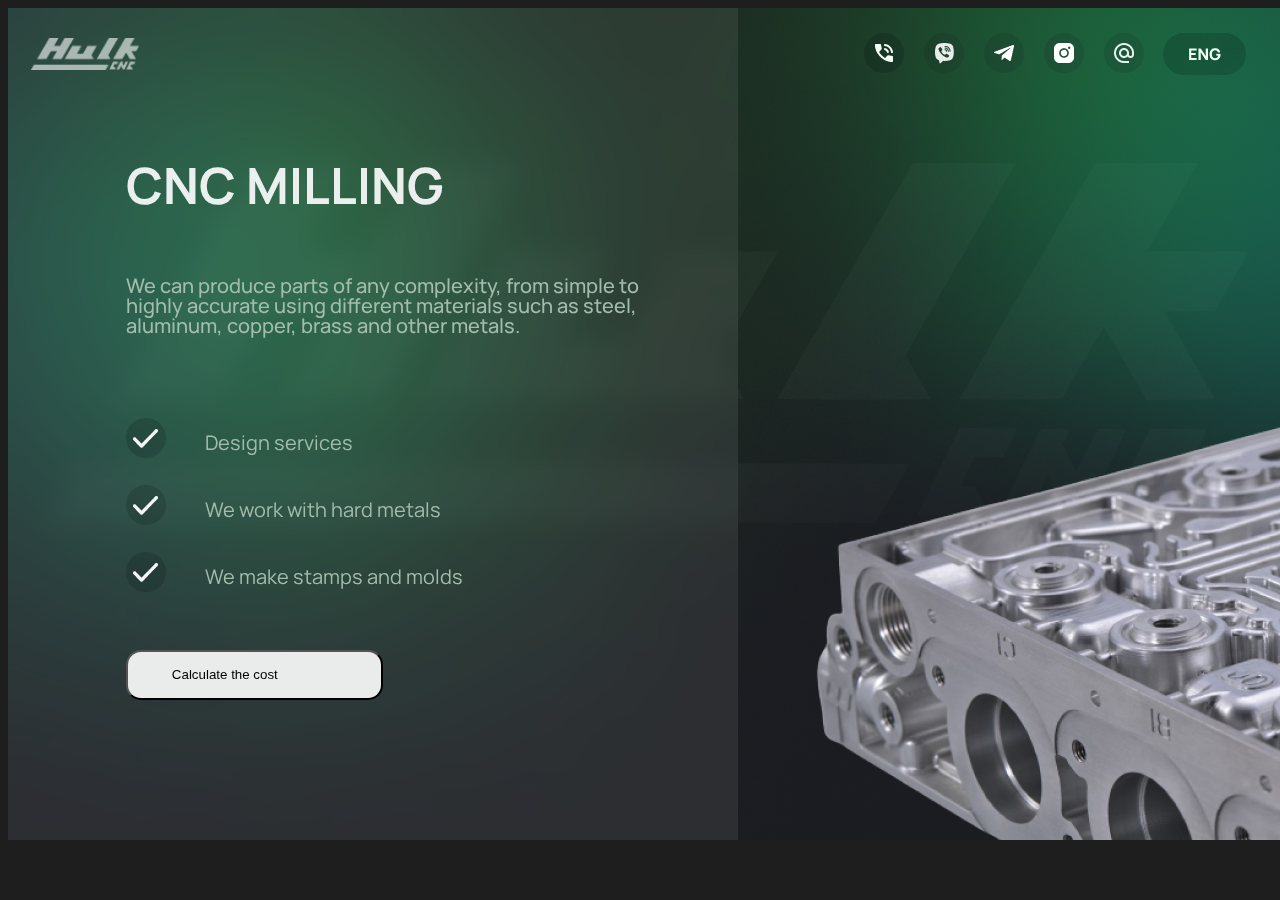
<file: Hulck.cnc/index eng.html>
<!DOCTYPE html>
<html lang="en">
  <head>
    <meta charset="UTF-8" />
    <meta http-equiv="X-UA-Compatible" content="IE=edge" />
    <meta name="viewport" content="width=device-width, initial-scale=1.0" />
    <link
      rel="stylesheet"
      href="https://fonts.googleapis.com/css2?family=Manrope:wght@400;500;700&display=swap"
    />
    <style>
      .body {
        position: relative;
        width: 100%;
        height: calc((100vw / 1280) * 832);
        left: 0;
        top: 0;
        /* Background dark */
        background: #1e1e1e;
        font-family: "Manrope";}

      .main {
        position: relative;
        width: 100%;
        height: 100%;
        left: 50%;
        top: 50%;
        transform: translate(-50%, -50%);

        /* Background dark */
        background: #1b1c21;
        background-image: url(back/Background.jpg);
        background-repeat: no-repeat;
        background-position: center;
        background-size: cover;
      }

      .setbar {
        position: absolute;
        width: 57.03%;
        height: 100%;
        left: 0;
        top: 0;

        background: rgba(196, 196, 196, 0.1);
        backdrop-filter: blur(11px);
        /* Note: backdrop-filter has minimal browser support */
        border-radius: 0;
      }
      
      .inform {
        position: absolute;
        left: 3.12%;
        right: 89.06%;
        top: 3.61%;
        bottom: 92.79%;
        height: 3.605769231vh;

        /* Не вибрані категорії */
      }

      .name {
    left: 9.21875vw;
    position: absolute;
    font-style: normal;
    font-weight: 700;
    font-size: 3.90625vw;
    line-height: 5.1923077%;
    text-transform: uppercase;
    color: rgba(255, 255, 255, 0.9);
    top: 17.13942308%;
  }

 

      .text {
        position: absolute;
        width: 41.71875vw;
        height: 12.98076923%;
        left: 9.21875vw;
        top: 26.92307692%;

        /* Підзаголовок */

        font-style: normal;
        font-weight: 500;
        font-size: 1.5625vw;
        line-height: 1.5625vw;
        display: flex;
        align-items: center;

        /* Самий світлий */

        color: #A3BDAD
      }

      .main_Vector {
        display: flex;
      }

      .blok_vector {
        position: absolute;
        
        height: 19.23076923%;
        left: 9.21875vw;
        top: 48.19711538%;
        color: #A3BDAD;
      }

      .Vector_img {
        margin-top: 2.6%;
        position: absolute;
        width: 3.125vw;
        height: 3.125vw;
        
      }
      
      .text_p {
        padding-left: 6.171875vw;
        font-size: 1.5625vw;
      }

      .button {
        display: flex;
        flex-direction: row;
        align-items: flex-start;
        padding: 1.171875vw 6.009615384%;
        gap: 10px;
        position: absolute;
        width: 20.078125vw;
        height: 6.009615384%;
        left: 9.21875vw;
        top: 77.13942308%;

        /* вибране */
        background: rgba(255, 255, 255, 0.9);
        border-radius: 15px;
      }

      .button a {
        color: #1b1c21;

        font-style: normal;
        font-weight: 700;
        font-size: 9.5625vw;
      }

      
      



      .contact_img {
        position: absolute;
        width: 35.703125vw;
        height: 3.125vw;
        left: 61.09375vw;
        top: 3.004807692%;
      }

      .contact_namber {
        position: absolute;
        width: 3.125vw;
        height: 3.125vw;
        left: 5.78125vw;
      }

      .social_one {
        position: absolute;
        width: 3.125vw;
        height: 3.125vw;
        left: 15.15625vw;
      }

      .social_tow {
        position: absolute;
        width: 3.125vw;
        height: 3.125vw;
        left: 10.46875vw;
      }

      .social_thre {
        position: absolute;
        width: 3.125vw;
        height: 3.125vw;
        left: 24.53125vw;
      }

      .social_four {
        position: absolute;
        width: 3.125vw;
        height: 3.125vw;
        left: 19.84375vw;
      }

      .language {
        display: flex;
        flex-direction: column;
        align-items: flex-start;
        gap: 10px;
        position: absolute;
        width: 6.484375vw;
        height: 3.125vw;
        left: 29.140625vw;

        /* Black done */
      }

      .contact {
        display: flex;
      }
    </style>
    <title>Hulk.cnc</title>
  </head>
  <body class="body">
    <div class="main">
      <div class="setbar">
        <img src="img/mitka.png" alt="" class="inform" />
        <h1 class="name">CNC milling</h1>
        <p class="text">
          We can produce parts of any complexity,
from simple to highly accurate using different
materials such as steel, aluminum, copper,
brass and other metals.
        </p>
        <div class="blok_vector">
          <div class="main_Vector">
            <img src="img/Vector.png" alt="" class="Vector_img" />
            <p class="text_p">Design services</p>
          </div>
          <div class="main_Vector">
            <img src="img/Vector.png" alt="" class="Vector_img" />
            <p class="text_p">We work with hard metals</p>
          </div>
          <div class="main_Vector">
            <img src="img/Vector.png" alt="" class="Vector_img" />
            <p class="text_p">We make stamps and molds</p>
          </div>
        </div>
        <div>
          <button class="button">Calculate the cost</button>
        </div>
      </div>
      
      
      <div>
        <div class="contact">
          <div class="contact_img">
            <div class="contact_namber">
              <!DOCTYPE html>
              <html>
                <head>
                  <meta
                    name="viewport"
                    content="width=device-width, initial-scale=1"
                  />
                  <style>
                    /* Styles for the popup container */
                    .popup {
                      position: relative;
                      display: inline-block;
                      cursor: pointer;
                      -webkit-user-select: none;
                      -moz-user-select: none;
                      -ms-user-select: none;
                      user-select: none;
                    }

                    /* Styles for the popup window */
                    .popup .popuptext {
                      visibility: hidden;
                      width: 191px;
                      height: 40px;
                      text-align: center;
                      border-radius: 6px;
                      padding: 8px 0;
                      position: absolute;
                      z-index: 1;
                      top: calc(100% + 10px);
                      left: 50%;
                      transform: translateX(-50%);
                      background: url(img/Group66.png) no-repeat;
                      background-size: cover;
                    }

                    /* Show class for displaying the popup window */
                    .popup .show {
                      visibility: visible;
                      -webkit-animation: fadeIn 1s;
                      animation: fadeIn 1s;
                    }

                    /* Animation for fading in the popup window */
                    @-webkit-keyframes fadeIn {
                      from {
                        opacity: 0;
                      }
                      to {
                        opacity: 1;
                      }
                    }

                    @keyframes fadeIn {
                      from {
                        opacity: 0;
                      }
                      to {
                        opacity: 1;
                      }
                    }

                    /* Styles for the email address link */
                    .popup .popuptext a {
                      color: #27e427;
                    }
                    .popup .popuptext a.text_emeil {
                      position: absolute;
                      top: calc(50% + 10px);
                      left: calc(50%);
                      transform: translate(-50%, -50%);
                      font-size: 15px;
                    }
                    .popup img {
  width: 3.125vw;
  height: 3.125vw;
}

                  </style>
                </head>
                <body>
                  <!-- Popup container -->
                  <div class="popup" onclick="togglePopup()">
                    <!-- Image for the popup -->
                    <img src="img/number.png" alt="Email_Icon" />
                    <!-- Content of the popup -->
                    <span class="popuptext" id="myPopup">
                      <a class="text_emeil" href="+38(068) 596 38 65"
                        >+380685963865</a
                      >
                    </span>
                  </div>

                  <script>
                    // Function to toggle the visibility of the popup window
                    function togglePopup() {
                      var popup = document.getElementById("myPopup");
                      popup.classList.toggle("show");
                    }
                  </script>
                </body>
              </html>
            </div>
            <a href="https://t.me/HulkCNC"
              ><img src="img/Telegram.png" alt="" class="social_one"
            /></a>
            <a href="viber://chat?number=380951869286"
              ><img src="img/Viber.png" alt="" class="social_tow"
            /></a>
            <div class="social_thre">
              <!DOCTYPE html>
              <html>
                <head>
                  <meta
                    name="viewport"
                    content="width=device-width, initial-scale=1"
                  />
                  <style>
                    /* Styles for the popup container */
                    .popup {
                      position: relative;
                      display: inline-block;
                      cursor: pointer;
                      -webkit-user-select: none;
                      -moz-user-select: none;
                      -ms-user-select: none;
                      user-select: none;
                    }

                    /* Styles for the popup window */
                    .popup .popuptext {
                      visibility: hidden;
                      width: 191px;
                      height: 40px;
                      text-align: center;
                      border-radius: 6px;
                      padding: 8px 0;
                      position: absolute;
                      z-index: 1;
                      top: calc(100% + 10px);
                      left: 50%;
                      transform: translateX(-50%);
                      background: url(img/Group66.png) no-repeat;
                      background-size: cover;
                    }

                    /* Show class for displaying the popup window */
                    .popup .show {
                      visibility: visible;
                      -webkit-animation: fadeIn 1s;
                      animation: fadeIn 1s;
                    }

                    /* Animation for fading in the popup window */
                    @-webkit-keyframes fadeIn {
                      from {
                        opacity: 0;
                      }
                      to {
                        opacity: 1;
                      }
                    }

                    @keyframes fadeIn {
                      from {
                        opacity: 0;
                      }
                      to {
                        opacity: 1;
                      }
                    }
                    .popup img {
  width: 3.125vw;
  height: 3.125vw;
}


                    /* Styles for the email address link */
                    .popup .popuptext a {
                      color: #27e427;
                    }
                    .popup .popuptext a.text_emeil {
                      position: absolute;
                      top: calc(50% + 10px);
                      left: calc(50%);
                      transform: translate(-50%, -50%);
                      font-size: 15px;
                    }
                  </style>
                </head>
                <body>
                  <!-- Popup container -->
                  <div class="popup" onclick="togglePopup()">
                    <!-- Image for the popup -->
                    <img src="img/emeil.png"  alt="Email_Icon" />
                    <!-- Content of the popup -->
                    <span class="popuptext" id="myPopup">
                      <a
                        class="text_emeil"
                        href="https://mail.google.com/mail/u/0/#search/karandahh%40gmail.com?compose=new"
                        >hulkcnc@gmail.com</a
                      >
                    </span>
                  </div>

                  <script>
                    // Function to toggle the visibility of the popup window
                    function togglePopup() {
                      var popup = document.getElementById("myPopup");
                      popup.classList.toggle("show");
                    }
                  </script>
                </body>
              </html>
            </div>

            <div>
              <a href="karandahh@gmail.com"
                ><img src="img/Instagram.png" alt="" class="social_four"
              /></a>
              <div  class="language"><!DOCTYPE html>
                <html>
                  <head>
                    <meta name="viewport" content="width=device-width, initial-scale=1" />
                    <style>
                      /* Styles for the popup container */
                      .pop {
                        position: relative;
                        display: inline-block;
                        cursor: pointer;
                        -webkit-user-select: none;
                        -moz-user-select: none;
                        -ms-user-select: none;
                        user-select: none;
                      }
                
                      /* Styles for the popup window */
                      .pop .popuptext {
                        visibility: hidden;
                        width: 83px;
                        height: 106px;
                        text-align: center;
                        border-radius: 6px;
                        padding: 8px 0;
                        position: absolute;
                        z-index: 1;
                        left: 50%;
                        transform: translateX(-50%);
                        background-size: cover;
                      }
                
                      /* Show class for displaying the popup window */
                      .pop .show {
                        visibility: visible;
                        -webkit-animation: fadeIn 1s;
                        animation: fadeIn 1s;
                      }
                
                      /* Animation for fading in the popup window */
                      @-webkit-keyframes fadeIn {
                        from {
                          opacity: 0;
                        }
                        to {
                          opacity: 1;
                        }
                      }
                
                      @keyframes fadeIn {
                        from {
                          opacity: 0;
                        }
                        to {
                          opacity: 1;
                        }
                      }
                
                      /* Styles for the email address link */
                      .pop .popuptext a {
                        color: #F1FFF6;
                        
                        display: block;
                        margin-bottom: 1vw;
                        font-size: 1.1vw;
                      }
                
                      .pop .popuptext a:hover {
                        color: #27E427;
                      }
                      .pop .popuptext img {
                        display: none;
                      }
                      .languageIcon{
                        width: 6.484375vw;
                      }
                    </style>
                  </head>
                  <body onclick="hidePopup()">
                    <!-- Popup container -->
                    <div class="pop" onclick="togglePopup(event)">
                      <!-- Image for the popup -->
                      <img class="languageIcon" id="languageIcon" src="img/lang_eng.png" alt="Email_Icon" onclick="changeLanguage('main')" />
                      <!-- Content of the popup -->
                      <span class="popuptext" id="my_popup">
                        <a class="padi" href="#" onclick="changeLanguage('uk')">УКР</a>
                        <a class="padi" href="#" onclick="changeLanguage('ru')">РУС</a>
                        <a class="padi" href="#" onclick="changeLanguage('en')">ENG</a>
                      </span>
                    </div>
                
                    
                
                    <script>
                      // Function to toggle the visibility of the popup window
                      function togglePopup(event) {
                        event.stopPropagation();
                        var pop = document.getElementById("my_popup");
                        pop.classList.toggle("show");
                      }
                
                      function hidePopup() {
                        var languageIcon = document.getElementById("languageIcon");
                        var pop = document.getElementById("my_popup");
                        if (languageIcon.src.endsWith("lang_main.png")) {
                          languageIcon.src = "img/lang_ua.png";
                          pop.classList.remove("show");
                        }
                      }
                
                      function changeLanguage(language) {
                        var contentElement = document.getElementById("content");
                        var languageIcon = document.getElementById("languageIcon");
                        switch (language) {
                          case "main":
                          
                    
                    
                
                            languageIcon.src = "img/lang_main.png";
                            break;
                          case "uk":
                          window.location.href = "../Hulck.cnc/index%20ua.html";
                            languageIcon.src = "img/lang_ua.png";
                            break;
                          case "ru":
                          window.location.href = "../Hulck.cnc/index%20ru.html";
                            languageIcon.src = "img/lang_main.png";
                            break;
                          case "en":
                          window.location.href = "../Hulck.cnc/index%20eng.html";
                            languageIcon.src = "img/lang_main.png";
                            break;
                          default:
                            contentElement.innerText = "";
                            languageIcon.src = "img/lang_ua.png";
                            break;
                        }
                
                        var pop = document.getElementById("myPopup");
                        pop.classList.remove("show");
                      }
                    </script>
                  </body>
                </html>
                 </div>
        </div>

        
      </div>
    </div>
  </body>
</html>
</file>
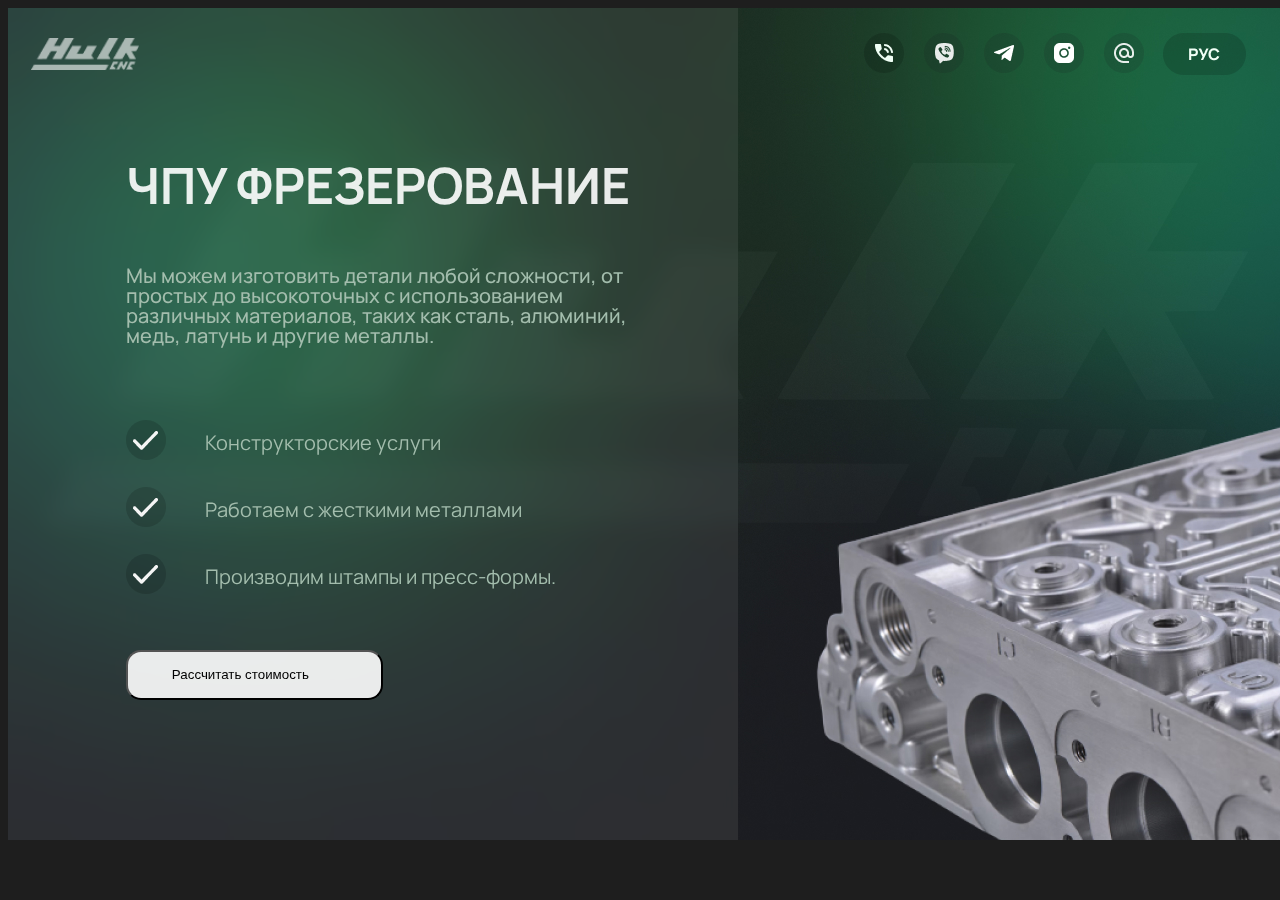
<file: Hulck.cnc/index ru.html>
<!DOCTYPE html>
<html lang="en">
  <head>
    <meta charset="UTF-8" />
    <meta http-equiv="X-UA-Compatible" content="IE=edge" />
    <meta name="viewport" content="width=device-width, initial-scale=1.0" />
    <link
      rel="stylesheet"
      href="https://fonts.googleapis.com/css2?family=Manrope:wght@400;500;700&display=swap"
    />
    <style>
      .body {
        position: relative;
        width: 100%;
        height: calc((100vw / 1280) * 832);
        left: 0;
        top: 0;
        /* Background dark */
        background: #1e1e1e;
        font-family: "Manrope";}

      .main {
        position: relative;
        width: 100%;
        height: 100%;
        left: 50%;
        top: 50%;
        transform: translate(-50%, -50%);

        /* Background dark */
        background: #1b1c21;
        background-image: url(back/Background.jpg);
        background-repeat: no-repeat;
        background-position: center;
        background-size: cover;
      }

      .setbar {
        position: absolute;
        width: 57.03%;
        height: 100%;
        left: 0;
        top: 0;

        background: rgba(196, 196, 196, 0.1);
        backdrop-filter: blur(11px);
        /* Note: backdrop-filter has minimal browser support */
        border-radius: 0;
      }
      
      .inform {
        position: absolute;
        left: 3.12%;
        right: 89.06%;
        top: 3.61%;
        bottom: 92.79%;
        height: 3.605769231vh;

        /* Не вибрані категорії */
      }

      .name {
    left: 9.21875vw;
    position: absolute;
    font-style: normal;
    font-weight: 700;
    font-size: 3.90625vw;
    line-height: 5.1923077%;
    text-transform: uppercase;
    color: rgba(255, 255, 255, 0.9);
    top: 17.13942308%;
  }

 

      .text {
        position: absolute;
        width: 41.71875vw;
        height: 12.98076923%;
        left: 9.21875vw;
        top: 26.92307692%;

        /* Підзаголовок */

        font-style: normal;
        font-weight: 500;
        font-size: 1.5625vw;
        line-height: 1.5625vw;
        display: flex;
        align-items: center;

        /* Самий світлий */

        color: #A3BDAD
      }

      .main_Vector {
        display: flex;
      }

      .blok_vector {
        position: absolute;
        
        height: 19.23076923%;
        left: 9.21875vw;
        top: 48.19711538%;
        color: #A3BDAD;
      }

      .Vector_img {
        margin-top: 2.6%;
        position:absolute;
        width: 3.125vw;
        height: 3.125vw;
        
      }
      
      .text_p {
        
        padding-left: 6.171875vw;
        font-size: 1.5625vw;
      }

      .button {
        display: flex;
        flex-direction: row;
        align-items: flex-start;
        padding: 1.171875vw 6.009615384%;
        gap: 10px;
        position: absolute;
        width: 20.078125vw;
        height: 6.009615384%;
        left: 9.21875vw;
        top: 77.13942308%;

        /* вибране */
        background: rgba(255, 255, 255, 0.9);
        border-radius: 15px;
      }

      .button a {
        color: #1b1c21;

        font-style: normal;
        font-weight: 700;
        font-size: 9.5625vw;
      }

      
      



      .contact_img {
        position: absolute;
        width: 35.703125vw;
        height: 3.125vw;
        left: 61.09375vw;
        top: 3.004807692%;
      }

      .contact_namber {
        position: absolute;
        width: 3.125vw;
        height: 3.125vw;
        left: 5.78125vw;
      }

      .social_one {
        position: absolute;
        width: 3.125vw;
        height: 3.125vw;
        left: 15.15625vw;
      }

      .social_tow {
        position: absolute;
        width: 3.125vw;
        height: 3.125vw;
        left: 10.46875vw;
      }

      .social_thre {
        position: absolute;
        width: 3.125vw;
        height: 3.125vw;
        left: 24.53125vw;
      }

      .social_four {
        position: absolute;
        width: 3.125vw;
        height: 3.125vw;
        left: 19.84375vw;
      }

      .language {
        display: flex;
        flex-direction: column;
        align-items: flex-start;
        gap: 10px;
        position: absolute;
        width: 6.484375vw;
        height: 3.125vw;
        left: 29.140625vw;

        /* Black done */
      }

      .contact {
        display: flex;
      }
    </style>
    <title>Hulk.cnc</title>
  </head>
  <body class="body">
    <div class="main">
      <div class="setbar">
        <img src="img/mitka.png" alt="" class="inform" />
        <h1 class="name">чпу фрезерование</h1>
        <p class="text">
          Мы можем изготовить детали любой сложности,
от простых до высокоточных с использованием различных
материалов, таких как сталь, алюминий, медь,
латунь и другие металлы.
        </p>
        <div class="blok_vector">
          <div class="main_Vector">
            <img src="img/Vector.png" alt="" class="Vector_img" />
            <p class="text_p">Конструкторские услуги</p>
          </div>
          <div class="main_Vector">
            <img src="img/Vector.png" alt="" class="Vector_img" />
            <p class="text_p">Работаем с жесткими металлами</p>
          </div>
          <div class="main_Vector">
            <img src="img/Vector.png" alt="" class="Vector_img" />
            <p class="text_p">Производим штампы и пресс-формы.</p>
          </div>
        </div>
        <div>
          <button class="button">Рассчитать стоимость</button>
        </div>
      </div>
      
      
      <div>
        <div class="contact">
          <div class="contact_img">
            <div class="contact_namber">
              <!DOCTYPE html>
              <html>
                <head>
                  <meta
                    name="viewport"
                    content="width=device-width, initial-scale=1"
                  />
                  <style>
                    /* Styles for the popup container */
                    .popup {
                      position: relative;
                      display: inline-block;
                      cursor: pointer;
                      -webkit-user-select: none;
                      -moz-user-select: none;
                      -ms-user-select: none;
                      user-select: none;
                    }

                    /* Styles for the popup window */
                    .popup .popuptext {
                      visibility: hidden;
                      width: 191px;
                      height: 40px;
                      text-align: center;
                      border-radius: 6px;
                      padding: 8px 0;
                      position: absolute;
                      z-index: 1;
                      top: calc(100% + 10px);
                      left: 50%;
                      transform: translateX(-50%);
                      background: url(img/Group66.png) no-repeat;
                      background-size: cover;
                    }

                    /* Show class for displaying the popup window */
                    .popup .show {
                      visibility: visible;
                      -webkit-animation: fadeIn 1s;
                      animation: fadeIn 1s;
                    }

                    /* Animation for fading in the popup window */
                    @-webkit-keyframes fadeIn {
                      from {
                        opacity: 0;
                      }
                      to {
                        opacity: 1;
                      }
                    }

                    @keyframes fadeIn {
                      from {
                        opacity: 0;
                      }
                      to {
                        opacity: 1;
                      }
                    }

                    /* Styles for the email address link */
                    .popup .popuptext a {
                      color: #27e427;
                    }
                    .popup .popuptext a.text_emeil {
                      position: absolute;
                      top: calc(50% + 10px);
                      left: calc(50%);
                      transform: translate(-50%, -50%);
                      font-size: 15px;
                    }
                    .popup img {
  width: 3.125vw;
  height: 3.125vw;
}

                  </style>
                </head>
                <body>
                  <!-- Popup container -->
                  <div class="popup" onclick="togglePopup()">
                    <!-- Image for the popup -->
                    <img src="img/number.png" alt="Email_Icon" />
                    <!-- Content of the popup -->
                    <span class="popuptext" id="myPopup">
                      <a class="text_emeil" href="+38(068) 596 38 65"
                        >+380685963865</a
                      >
                    </span>
                  </div>

                  <script>
                    // Function to toggle the visibility of the popup window
                    function togglePopup() {
                      var popup = document.getElementById("myPopup");
                      popup.classList.toggle("show");
                    }
                  </script>
                </body>
              </html>
            </div>
            <a href="https://t.me/HulkCNC"
              ><img src="img/Telegram.png" alt="" class="social_one"
            /></a>
            <a href="viber://chat?number=380951869286"
              ><img src="img/Viber.png" alt="" class="social_tow"
            /></a>
            <div class="social_thre">
              <!DOCTYPE html>
              <html>
                <head>
                  <meta
                    name="viewport"
                    content="width=device-width, initial-scale=1"
                  />
                  <style>
                    /* Styles for the popup container */
                    .popup {
                      position: relative;
                      display: inline-block;
                      cursor: pointer;
                      -webkit-user-select: none;
                      -moz-user-select: none;
                      -ms-user-select: none;
                      user-select: none;
                    }

                    /* Styles for the popup window */
                    .popup .popuptext {
                      visibility: hidden;
                      width: 191px;
                      height: 40px;
                      text-align: center;
                      border-radius: 6px;
                      padding: 8px 0;
                      position: absolute;
                      z-index: 1;
                      top: calc(100% + 10px);
                      left: 50%;
                      transform: translateX(-50%);
                      background: url(img/Group66.png) no-repeat;
                      background-size: cover;
                    }

                    /* Show class for displaying the popup window */
                    .popup .show {
                      visibility: visible;
                      -webkit-animation: fadeIn 1s;
                      animation: fadeIn 1s;
                    }

                    /* Animation for fading in the popup window */
                    @-webkit-keyframes fadeIn {
                      from {
                        opacity: 0;
                      }
                      to {
                        opacity: 1;
                      }
                    }

                    @keyframes fadeIn {
                      from {
                        opacity: 0;
                      }
                      to {
                        opacity: 1;
                      }
                    }
                    .popup img {
  width: 3.125vw;
  height: 3.125vw;
}


                    /* Styles for the email address link */
                    .popup .popuptext a {
                      color: #27e427;
                    }
                    .popup .popuptext a.text_emeil {
                      position: absolute;
                      top: calc(50% + 10px);
                      left: calc(50%);
                      transform: translate(-50%, -50%);
                      font-size: 15px;
                    }
                  </style>
                </head>
                <body>
                  <!-- Popup container -->
                  <div class="popup" onclick="togglePopup()">
                    <!-- Image for the popup -->
                    <img src="img/emeil.png"  alt="Email_Icon" />
                    <!-- Content of the popup -->
                    <span class="popuptext" id="myPopup">
                      <a
                        class="text_emeil"
                        href="https://mail.google.com/mail/u/0/#search/karandahh%40gmail.com?compose=new"
                        >hulkcnc@gmail.com</a
                      >
                    </span>
                  </div>

                  <script>
                    // Function to toggle the visibility of the popup window
                    function togglePopup() {
                      var popup = document.getElementById("myPopup");
                      popup.classList.toggle("show");
                    }
                  </script>
                </body>
              </html>
            </div>

            <div>
              <a href="karandahh@gmail.com"
                ><img src="img/Instagram.png" alt="" class="social_four"
              /></a>
            </div>

            <div  class="language"><!DOCTYPE html>
              <html>
                <head>
                  <meta name="viewport" content="width=device-width, initial-scale=1" />
                  <style>
                    /* Styles for the popup container */
                    .pop {
                      position: relative;
                      display: inline-block;
                      cursor: pointer;
                      -webkit-user-select: none;
                      -moz-user-select: none;
                      -ms-user-select: none;
                      user-select: none;
                    }
              
                    /* Styles for the popup window */
                    .pop .popuptext {
                      visibility: hidden;
                      width: 83px;
                      height: 106px;
                      text-align: center;
                      border-radius: 6px;
                      padding: 8px 0;
                      position: absolute;
                      z-index: 1;
                      left: 50%;
                      transform: translateX(-50%);
                      background-size: cover;
                    }
              
                    /* Show class for displaying the popup window */
                    .pop .show {
                      visibility: visible;
                      -webkit-animation: fadeIn 1s;
                      animation: fadeIn 1s;
                    }
              
                    /* Animation for fading in the popup window */
                    @-webkit-keyframes fadeIn {
                      from {
                        opacity: 0;
                      }
                      to {
                        opacity: 1;
                      }
                    }
              
                    @keyframes fadeIn {
                      from {
                        opacity: 0;
                      }
                      to {
                        opacity: 1;
                      }
                    }
              
                    /* Styles for the email address link */
                    .pop .popuptext a {
                      color: #F1FFF6;
                      
                      display: block;
                      margin-bottom: 1vw;
                      font-size: 1.1vw;
                    }
              
                    .pop .popuptext a:hover {
                      color: #27E427;
                    }
                    .pop .popuptext img {
                      display: none;
                    }
                    .languageIcon{
                      width: 6.484375vw;
                    }
                  </style>
                </head>
                <body onclick="hidePopup()">
                  <!-- Popup container -->
                  <div class="pop" onclick="togglePopup(event)">
                    <!-- Image for the popup -->
                    <img class="languageIcon" id="languageIcon" src="img/lang_ru.png" alt="Email_Icon" onclick="changeLanguage('main')" />
                    <!-- Content of the popup -->
                    <span class="popuptext" id="my_popup">
                      <a class="padi" href="#" onclick="changeLanguage('uk')">УКР</a>
                      <a class="padi" href="#" onclick="changeLanguage('ru')">РУС</a>
                      <a class="padi" href="#" onclick="changeLanguage('en')">ENG</a>
                    </span>
                  </div>
              
                  
              
                  <script>
                    // Function to toggle the visibility of the popup window
                    function togglePopup(event) {
                      event.stopPropagation();
                      var pop = document.getElementById("my_popup");
                      pop.classList.toggle("show");
                    }
              
                    function hidePopup() {
                      var languageIcon = document.getElementById("languageIcon");
                      var pop = document.getElementById("my_popup");
                      if (languageIcon.src.endsWith("lang_main.png")) {
                        languageIcon.src = "img/lang_ua.png";
                        pop.classList.remove("show");
                      }
                    }
              
                    function changeLanguage(language) {
                      var contentElement = document.getElementById("content");
                      var languageIcon = document.getElementById("languageIcon");
                      switch (language) {
                        case "main":
                        
                  
                  
              
                          languageIcon.src = "img/lang_main.png";
                          break;
                        case "uk":
                        window.location.href = "../Hulck.cnc/index%20ua.html";
                          languageIcon.src = "img/lang_ua.png";
                          break;
                        case "ru":
                        window.location.href = "../Hulck.cnc/index%20ru.html";
                          languageIcon.src = "img/lang_main.png";
                          break;
                        case "en":
                        window.location.href = "../Hulck.cnc/index%20eng.html";
                          languageIcon.src = "img/lang_main.png";
                          break;
                        default:
                          contentElement.innerText = "";
                          languageIcon.src = "img/lang_ua.png";
                          break;
                      }
              
                      var pop = document.getElementById("myPopup");
                      pop.classList.remove("show");
                    }
                  </script>
                </body>
              </html>
               </div>
          </div>
        </div>

        
      </div>
    </div>
  </body>
</html>
</file>
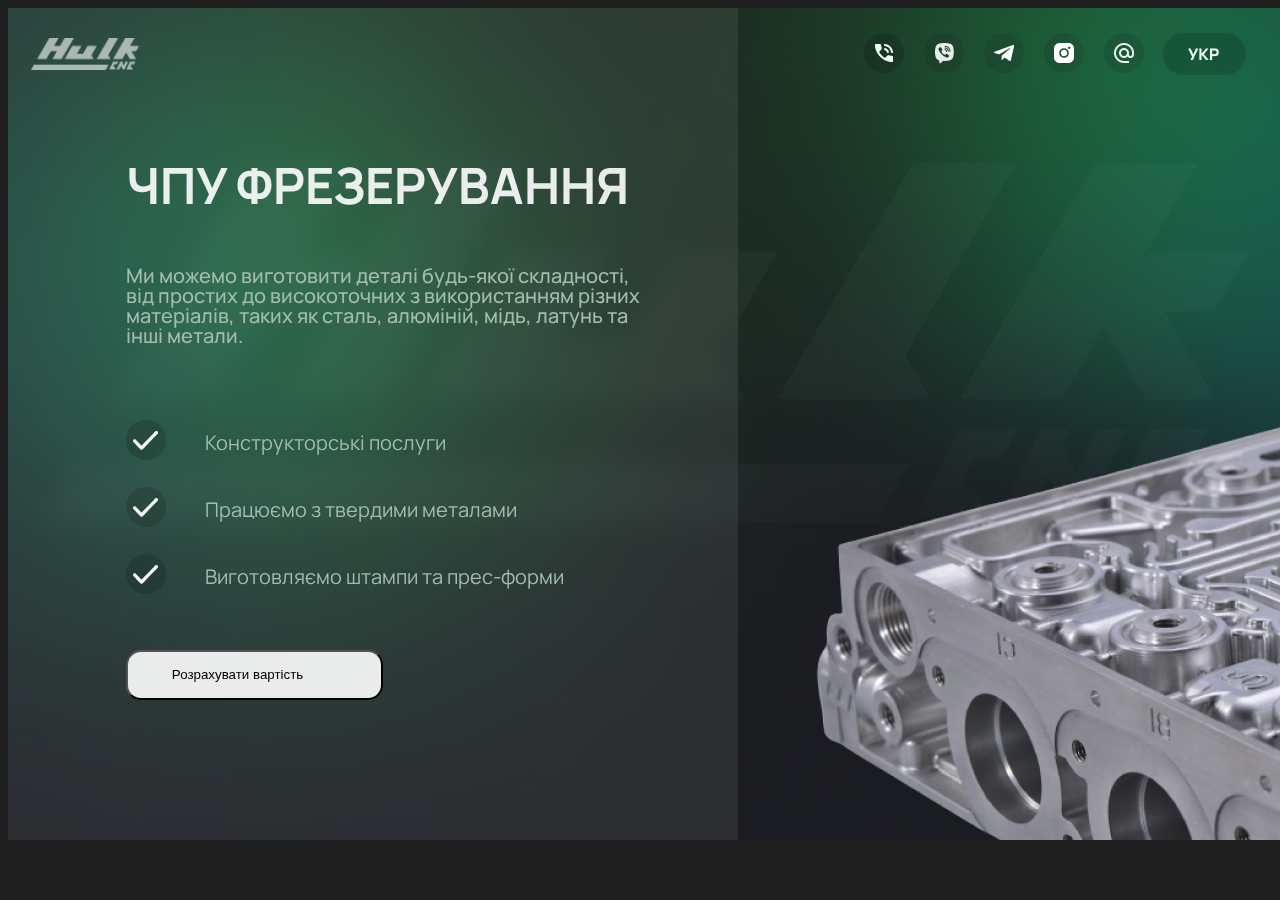
<file: Hulck.cnc/index ua.html>
<!DOCTYPE html>
<html lang="en">
  <head>
    <meta charset="UTF-8" />
    <meta http-equiv="X-UA-Compatible" content="IE=edge" />
    <meta name="viewport" content="width=device-width, initial-scale=1.0" />
    <link
      rel="stylesheet"
      href="https://fonts.googleapis.com/css2?family=Manrope:wght@400;500;700&display=swap"
    />
    <style>
      .body {
        position: relative;
        width: 100%;
        height: calc((100vw / 1280) * 832);
        left: 0;
        top: 0;
        /* Background dark */
        background: #1e1e1e;
        font-family: "Manrope";}

      .main {
        position: relative;
        width: 100%;
        height: 100%;
        left: 50%;
        top: 50%;
        transform: translate(-50%, -50%);

        /* Background dark */
        background: #1b1c21;
        background-image: url(back/Background.jpg);
        background-repeat: no-repeat;
        background-position: center;
        background-size: cover;
      }

      .setbar {
        position: absolute;
        width: 57.03%;
        height: 100%;
        left: 0;
        top: 0;

        background: rgba(196, 196, 196, 0.1);
        backdrop-filter: blur(11px);
        /* Note: backdrop-filter has minimal browser support */
        border-radius: 0;
      }
      
      .inform {
        position: absolute;
        left: 3.12%;
        right: 89.06%;
        top: 3.61%;
        bottom: 92.79%;
        height: 3.605769231vh;

        /* Не вибрані категорії */
      }

      .name {
    left: 9.21875vw;
    position: absolute;
    font-style: normal;
    font-weight: 700;
    font-size: 3.90625vw;
    line-height: 5.1923077%;
    text-transform: uppercase;
    color: rgba(255, 255, 255, 0.9);
    top: 17.13942308%;
  }

 

      .text {
        position: absolute;
        width: 41.71875vw;
        height: 12.98076923%;
        left: 9.21875vw;
        top: 26.92307692%;

        /* Підзаголовок */

        font-style: normal;
        font-weight: 500;
        font-size: 1.5625vw;
        line-height: 1.5625vw;
        display: flex;
        align-items: center;

        /* Самий світлий */

        color: #A3BDAD
      }

      .main_Vector {
        display: flex;
      }

      .blok_vector {
        position: absolute;
        
        height: 19.23076923%;
        left: 9.21875vw;
        top: 48.19711538%;
        color: #A3BDAD;
      }

      .Vector_img {
        margin-top: 2.6%;
        position:absolute;
        width: 3.125vw;
        height: 3.125vw;
        
      }
      
      .text_p {
        
        padding-left: 6.171875vw;
        font-size: 1.5625vw;
      }

      .button {
        display: flex;
        flex-direction: row;
        align-items: flex-start;
        padding: 1.171875vw 6.009615384%;
        gap: 10px;
        position: absolute;
        width: 20.078125vw;
        height: 6.009615384%;
        left: 9.21875vw;
        top: 77.13942308%;

        /* вибране */
        background: rgba(255, 255, 255, 0.9);
        border-radius: 15px;
      }

      .button a {
        color: #1b1c21;

        font-style: normal;
        font-weight: 700;
        font-size: 9.5625vw;
      }

      
      



      .contact_img {
        position: absolute;
        width: 35.703125vw;
        height: 3.125vw;
        left: 61.09375vw;
        top: 3.004807692%;
      }

      .contact_namber {
        position: absolute;
        width: 3.125vw;
        height: 3.125vw;
        left: 5.78125vw;
      }

      .social_one {
        position: absolute;
        width: 3.125vw;
        height: 3.125vw;
        left: 15.15625vw;
      }

      .social_tow {
        position: absolute;
        width: 3.125vw;
        height: 3.125vw;
        left: 10.46875vw;
      }

      .social_thre {
        position: absolute;
        width: 3.125vw;
        height: 3.125vw;
        left: 24.53125vw;
      }

      .social_four {
        position: absolute;
        width: 3.125vw;
        height: 3.125vw;
        left: 19.84375vw;
      }

      .language {
        display: flex;
        flex-direction: column;
        align-items: flex-start;
        gap: 10px;
        position: absolute;
        width: 6.484375vw;
        height: 3.125vw;
        left: 29.140625vw;

        /* Black done */
      }

      .contact {
        display: flex;
      }
    </style>
    <title>Hulk.cnc</title>
  </head>
  <body class="body">
    <div class="main">
      <div class="setbar">
        <img src="img/mitka.png" alt="" class="inform" />
        <h1 class="name">чпу фрезерування</h1>
        <p class="text">
          Ми можемо виготовити деталі будь-якої складності, 
від простих до високоточних з використанням різних
матеріалів, таких як сталь, алюміній, мідь, 
латунь та інші метали. 
        </p>
        <div class="blok_vector">
          <div class="main_Vector">
            <img src="img/Vector.png" alt="" class="Vector_img" />
            <p class="text_p">Конструкторські послуги</p>
          </div>
          <div class="main_Vector">
            <img src="img/Vector.png" alt="" class="Vector_img" />
            <p class="text_p">Працюємо з твердими металами</p>
          </div>
          <div class="main_Vector">
            <img src="img/Vector.png" alt="" class="Vector_img" />
            <p class="text_p">Виготовляємо штампи та прес-форми</p>
          </div>
        </div>
        <div>
          <button class="button">Розрахувати вартість</button>
        </div>
      </div>
      
      
      <div>
        <div class="contact">
          <div class="contact_img">
            <div class="contact_namber">
              <!DOCTYPE html>
              <html>
                <head>
                  <meta
                    name="viewport"
                    content="width=device-width, initial-scale=1"
                  />
                  <style>
                    /* Styles for the popup container */
                    .popup {
                      position: relative;
                      display: inline-block;
                      cursor: pointer;
                      -webkit-user-select: none;
                      -moz-user-select: none;
                      -ms-user-select: none;
                      user-select: none;
                    }

                    /* Styles for the popup window */
                    .popup .popuptext {
                      visibility: hidden;
                      width: 191px;
                      height: 40px;
                      text-align: center;
                      border-radius: 6px;
                      padding: 8px 0;
                      position: absolute;
                      z-index: 1;
                      top: calc(100% + 10px);
                      left: 50%;
                      transform: translateX(-50%);
                      background: url(img/Group66.png) no-repeat;
                      background-size: cover;
                    }

                    /* Show class for displaying the popup window */
                    .popup .show {
                      visibility: visible;
                      -webkit-animation: fadeIn 1s;
                      animation: fadeIn 1s;
                    }

                    /* Animation for fading in the popup window */
                    @-webkit-keyframes fadeIn {
                      from {
                        opacity: 0;
                      }
                      to {
                        opacity: 1;
                      }
                    }

                    @keyframes fadeIn {
                      from {
                        opacity: 0;
                      }
                      to {
                        opacity: 1;
                      }
                    }

                    /* Styles for the email address link */
                    .popup .popuptext a {
                      color: #27e427;
                    }
                    .popup .popuptext a.text_emeil {
                      position: absolute;
                      top: calc(50% + 10px);
                      left: calc(50%);
                      transform: translate(-50%, -50%);
                      font-size: 15px;
                    }
                    .popup img {
  width: 3.125vw;
  height: 3.125vw;
}

                  </style>
                </head>
                <body>
                  <!-- Popup container -->
                  <div class="popup" onclick="togglePopup()">
                    <!-- Image for the popup -->
                    <img src="img/number.png" alt="Email_Icon" />
                    <!-- Content of the popup -->
                    <span class="popuptext" id="myPopup">
                      <a class="text_emeil" href="+38(068) 596 38 65"
                        >+380685963865</a
                      >
                    </span>
                  </div>

                  <script>
                    // Function to toggle the visibility of the popup window
                    function togglePopup() {
                      var popup = document.getElementById("myPopup");
                      popup.classList.toggle("show");
                    }
                  </script>
                </body>
              </html>
            </div>
            <a href="https://t.me/HulkCNC"
              ><img src="img/Telegram.png" alt="" class="social_one"
            /></a>
            <a href="viber://chat?number=380951869286"
              ><img src="img/Viber.png" alt="" class="social_tow"
            /></a>
            <div class="social_thre">
              <!DOCTYPE html>
              <html>
                <head>
                  <meta
                    name="viewport"
                    content="width=device-width, initial-scale=1"
                  />
                  <style>
                    /* Styles for the popup container */
                    .popu {
                      position: relative;
                      display: inline-block;
                      cursor: pointer;
                      -webkit-user-select: none;
                      -moz-user-select: none;
                      -ms-user-select: none;
                      user-select: none;
                    }

                    /* Styles for the popup window */
                    .popu .poputext {
                      visibility: hidden;
                      width: 191px;
                      height: 40px;
                      text-align: center;
                      border-radius: 6px;
                      padding: 8px 0;
                      position: absolute;
                      z-index: 1;
                      top: calc(100% + 10px);
                      left: 50%;
                      transform: translateX(-50%);
                      background: url(img/Group66.png) no-repeat;
                      background-size: cover;
                    }

                    /* Show class for displaying the popup window */
                    .popu .show {
                      visibility: visible;
                      -webkit-animation: fadeIn 1s;
                      animation: fadeIn 1s;
                    }

                    /* Animation for fading in the popup window */
                    @-webkit-keyframes fadeIn {
                      from {
                        opacity: 0;
                      }
                      to {
                        opacity: 1;
                      }
                    }

                    @keyframes fadeIn {
                      from {
                        opacity: 0;
                      }
                      to {
                        opacity: 1;
                      }
                    }
                    .popu img {
  width: 3.125vw;
  height: 3.125vw;
}


                    /* Styles for the email address link */
                    .popu .poputext a {
                      color: #27e427;
                    }
                    .popu .poputext a.text_emeil {
                      position: absolute;
                      top: calc(50% + 10px);
                      left: calc(50%);
                      transform: translate(-50%, -50%);
                      font-size: 15px;
                    }
                  </style>
                </head>
                <body>
                  <!-- Popup container -->
                  <div class="popu" onclick="togglePopup()">
                    <!-- Image for the popup -->
                    <img src="img/emeil.png"  alt="Email_Icon" />
                    <!-- Content of the popup -->
                    <span class="poputext" id="myPopu">
                      <a
                        class="text_emeil"
                        href="https://mail.google.com/mail/u/0/#search/karandahh%40gmail.com?compose=new"
                        >hulkcnc@gmail.com</a
                      >
                    </span>
                  </div>

                  <script>
                    // Function to toggle the visibility of the popup window
                    function togglePopup() {
                      var popu = document.getElementById("myPopu");
                      popu.classList.toggle("show");
                    }
                  </script>
                </body>
              </html>
            </div>

            <div>
              <a href="karandahh@gmail.com"
                ><img src="img/Instagram.png" alt="" class="social_four"
              /></a>
            </div>
<div  class="language"><!DOCTYPE html>
  <html>
    <head>
      <meta name="viewport" content="width=device-width, initial-scale=1" />
      <style>
        /* Styles for the popup container */
        .pop {
          position: relative;
          display: inline-block;
          cursor: pointer;
          -webkit-user-select: none;
          -moz-user-select: none;
          -ms-user-select: none;
          user-select: none;
        }
  
        /* Styles for the popup window */
        .pop .popuptext {
          visibility: hidden;
          width: 83px;
          height: 106px;
          text-align: center;
          border-radius: 6px;
          padding: 8px 0;
          position: absolute;
          z-index: 1;
          left: 50%;
          transform: translateX(-50%);
          background-size: cover;
        }
  
        /* Show class for displaying the popup window */
        .pop .show {
          visibility: visible;
          -webkit-animation: fadeIn 1s;
          animation: fadeIn 1s;
        }
  
        /* Animation for fading in the popup window */
        @-webkit-keyframes fadeIn {
          from {
            opacity: 0;
          }
          to {
            opacity: 1;
          }
        }
  
        @keyframes fadeIn {
          from {
            opacity: 0;
          }
          to {
            opacity: 1;
          }
        }
  
        /* Styles for the email address link */
        .pop .popuptext a {
          color: #F1FFF6;
          
          display: block;
          margin-bottom: 1vw;
          font-size: 1.1vw;
        }
  
        .pop .popuptext a:hover {
          color: #27E427;
        }
        .pop .popuptext img {
          display: none;
        }
        .languageIcon{
          width: 6.484375vw;
        }
      </style>
    </head>
    <body onclick="hidePopup()">
      <!-- Popup container -->
      <div class="pop" onclick="togglePopup(event)">
        <!-- Image for the popup -->
        <img class="languageIcon" id="languageIcon" src="img/lang_ua.png" alt="Email_Icon" onclick="changeLanguage('main')" />
        <!-- Content of the popup -->
        <span class="popuptext" id="my_popup">
          <a class="padi" href="#" onclick="changeLanguage('uk')">УКР</a>
          <a class="padi" href="#" onclick="changeLanguage('ru')">РУС</a>
          <a class="padi" href="#" onclick="changeLanguage('en')">ENG</a>
        </span>
      </div>
  
      
  
      <script>
        // Function to toggle the visibility of the popup window
        function togglePopup(event) {
          event.stopPropagation();
          var pop = document.getElementById("my_popup");
          pop.classList.toggle("show");
        }
  
        function hidePopup() {
          var languageIcon = document.getElementById("languageIcon");
          var pop = document.getElementById("my_popup");
          if (languageIcon.src.endsWith("lang_main.png")) {
            languageIcon.src = "img/lang_ua.png";
            pop.classList.remove("show");
          }
        }
  
        function changeLanguage(language) {
          var contentElement = document.getElementById("content");
          var languageIcon = document.getElementById("languageIcon");
          switch (language) {
            case "main":
            
      
      
  
              languageIcon.src = "img/lang_main.png";
              break;
            case "uk":
            window.location.href = "../Hulck.cnc/index%20ua.html";
              languageIcon.src = "img/lang_ua.png";
              break;
            case "ru":
            window.location.href = "../Hulck.cnc/index%20ru.html";
              languageIcon.src = "img/lang_main.png";
              break;
            case "en":
            window.location.href = "../Hulck.cnc/index%20eng.html";
              languageIcon.src = "img/lang_main.png";
              break;
            default:
              contentElement.innerText = "";
              languageIcon.src = "img/lang_ua.png";
              break;
          }
  
          var pop = document.getElementById("myPopup");
          pop.classList.remove("show");
        }
      </script>
    </body>
  </html>
   </div>
            
          </div>
        </div>

        
      </div>
    </div>
  </body>
</html>
</file>
<file: Hulck.cnc copy 2/style1.css>
body  {
  padding: 0;
  margin: 0;
  width: 100%;
  background: linear-gradient(to top left, #031412, #066440);
  background-repeat: no-repeat; /* Забороняємо повторення фону */
  background-attachment: fixed; /* Фон зафіксований, щоб не прокручувався зі сторінкою */
  background-size: cover; /* Заповнюємо всю доступну область екрану градієнтом */
}

#corner-image {
  position: fixed;
  opacity: 1;
  right: 0;
  bottom: 0;
  height: 50%; /* Змініть розмір зображення на ваш вибір */
  width: auto;
  z-index: 1; /* Забезпечуємо, що зображення буде поверх інших елементів */
}

header {
  
  width: 100%;
  padding: 10px;
  box-sizing: border-box;
  position:fixed;
  z-index: 1;
  display:flex; 
  justify-content: space-between;
}
img.logo{
  height: 30px;
  width: 100px;
  padding: 10px;
}
.contact_img {
  margin-top: 5px;
  margin-right: 10px;
}
img.contact{
  height: 40px;
  margin-right: 5px;
}
.bottom{
  width: 180px;
  height: 45px;
  border-radius: 20px;
  
}
.p{top: 40px;}

main{
  border: #042520, 3px;
  position: absolute;
  margin: 40px;
  max-width: 400px;
  padding-top: 60px;
  
  
}
article{
  color: #ffffff;
  padding-bottom: 10px;
  font-size:16px;
  font-family: "Arial", sans-serif;
  font-weight: bold;
  text-align: justify
  

}

h1{
  font-size: 30px;
  text-shadow: 2px 2px 4px rgb(59, 4, 4);
}
ul {
  list-style-type: none;
   /* Використовуємо flexbox для розміщення елементів списку на одному рядку */
  padding: 0; /* Видаляємо внутрішні відступи списку */
}
li {
  margin-bottom: 10px; /* Задаємо відступи між пунктами списку */
  display: flex; /* Використовуємо flexbox для центрування тексту */
  align-items: center; /* Вирівнюємо текст вертикально по центру */
}
li::before {
  content: ""; /* Додаємо зображення через псевдоелемент ::before */
  background-image: url('img/Vector.png');
  background-size: contain; /* Змінюємо розмір зображення для вміщення в контейнер */
  width: 30px; /* Задаємо ширину зображення */
  height: 30px; /* Задаємо висоту зображення */
  margin-right: 10px; /* Задаємо відступ між зображенням та текстом */
}
.pop {
  position: relative;
  display: inline-block;
  cursor: pointer;
  -webkit-user-select: none;
  -moz-user-select: none;
  -ms-user-select: none;
  user-select: none;
}

/* Styles for the popup window */
.pop .popuptext {
  visibility: hidden;
  width: 83px;
  height: 106px;
  text-align: center;
  border-radius: 6px;
  padding: 8px 0;
  position: absolute;
  z-index: 1;
  left: 50%;
  transform: translateX(-50%);
  background-size: cover;
}

/* Show class for displaying the popup window */
.pop .show {
  visibility: visible;
  -webkit-animation: fadeIn 1s;
  animation: fadeIn 1s;
}

/* Animation for fading in the popup window */
@-webkit-keyframes fadeIn {
  from {
    opacity: 0;
  }
  to {
    opacity: 1;
  }
}

@keyframes fadeIn {
  from {
    opacity: 0;
  }
  to {
    opacity: 1;
  }
}

/* Styles for the email address link */
.pop .popuptext a {
  color: #f1fff6;
  display: block;
  margin-bottom: 1vw;
  font-size: 1.1vw;
}

.pop .popuptext a:hover {
  color: #27e427;
}
.pop .popuptext img {
  display: none;
}
.languageIcon {
  width: 6.484375vw;
}
.main_ua{
position: absolute;
}
.main_ru{
  position: absolute;
  opacity: 0;
}
.main_eng{
  opacity: 0;
  position: absolute;
}
.padi_ru:hover .main_ru
{
opacity: 1;

}
/* Add this CSS to style1.css */

.language-content {
  display: none;
}

.language-content.show {
  display: block;
}
</file>
<file: Hulck.cnc copy 3/style1.css>
body  {
  padding: 0;
  margin: 0;
  width: 100%;
  background: linear-gradient(to top left, #031412, #066440);
  background-repeat: no-repeat; /* Забороняємо повторення фону */
  background-attachment: fixed; /* Фон зафіксований, щоб не прокручувався зі сторінкою */
  background-size: cover; /* Заповнюємо всю доступну область екрану градієнтом */
}

#corner-image {
  position: fixed;
  opacity: 1;
  right: 0;
  bottom: 0;
  height: 50%; /* Змініть розмір зображення на ваш вибір */
  width: auto;
  z-index: 1; /* Забезпечуємо, що зображення буде поверх інших елементів */
}

header {
  
  width: 100%;
  padding: 10px;
  box-sizing: border-box;
  position:fixed;
  z-index: 1;
  display:flex; 
  justify-content: space-between;
}
img.logo{
  height: 30px;
  width: 100px;
  padding: 10px;
}
.contact_img {
  margin-top: 5px;
  margin-right: 5px;
  display: flex;
}
img.contact{
  height: 45px;
  margin-right: 5px;
}
.bottom{
  width: 180px;
  height: 45px;
  border-radius: 20px;
  
}
.p{top: 40px;}

main{
  border: #042520, 3px;
  position: absolute;
  margin: 40px;
  max-width: 400px;
  padding-top: 60px;
  
  
}
article{
  color: #ffffff;
  padding-bottom: 10px;
  font-size:16px;
  font-family: "Arial", sans-serif;
  font-weight: bold;
  text-align: justify
  

}

h1{
  font-size: 30px;
  text-shadow: 2px 2px 4px rgb(59, 4, 4);
}
ul {
  list-style-type: none;
   /* Використовуємо flexbox для розміщення елементів списку на одному рядку */
  padding: 0; /* Видаляємо внутрішні відступи списку */
}
li {
  margin-bottom: 10px; /* Задаємо відступи між пунктами списку */
  display: flex; /* Використовуємо flexbox для центрування тексту */
  align-items: center; /* Вирівнюємо текст вертикально по центру */
}
li::before {
  content: ""; /* Додаємо зображення через псевдоелемент ::before */
  background-image: url('img/Vector.png');
  background-size: contain; /* Змінюємо розмір зображення для вміщення в контейнер */
  width: 30px; /* Задаємо ширину зображення */
  height: 30px; /* Задаємо висоту зображення */
  margin-right: 10px; /* Задаємо відступ між зображенням та текстом */
}
.pop {
  position: relative;
  display: inline-block;
  cursor: pointer;
  -webkit-user-select: none;
  -moz-user-select: none;
  -ms-user-select: none;
  user-select: none;
}

/* Styles for the popup window */
.pop .popuptext {
  visibility: hidden;
  width: 83px;
  height: 106px;
  text-align: center;
  border-radius: 6px;
  padding: 8px 0;
  position: absolute;
  z-index: 1;
  left: 50%;
  transform: translateX(-50%);
  background-size: cover;
}

/* Show class for displaying the popup window */
.pop .show {
  visibility: visible;
  -webkit-animation: fadeIn 1s;
  animation: fadeIn 1s;
}

/* Animation for fading in the popup window */
@-webkit-keyframes fadeIn {
  from {
    opacity: 0;
  }
  to {
    opacity: 1;
  }
}

@keyframes fadeIn {
  from {
    opacity: 0;
  }
  to {
    opacity: 1;
  }
}
.popuptext{
  margin-right: 40px;
}

/* Styles for the email address link */
.pop .popuptext a {
  color: #f1fff6;
  display: block;
  margin-bottom: 1vw;
  font-size: 1.1vw;
}
.pop {
  margin-right: 10px;
}
.pop .popuptext a:hover {
  color: #27e427;
}
.pop .popuptext img {
  display: none;
}
.languageIcon {
  width: 90px;
  margin-right: 5px;
}
.main_ua{
position: absolute;
}
.main_ru{
  position: absolute;
  opacity: 0;
}
.main_eng{
  opacity: 0;
  position: absolute;
}
.padi_ru:hover .main_ru
{
opacity: 1;

}
/* Add this CSS to style1.css */

.language-content {
  display: none;
}

.language-content.show {
  display: block;
}
</file>
<file: Hulck.cnc copy/style1.css>
body  {
  padding: 0;
  margin: 0;
  width: 100%;
  background: linear-gradient(to top left, #031412, #066440);
  background-repeat: no-repeat; /* Забороняємо повторення фону */
  background-attachment: fixed; /* Фон зафіксований, щоб не прокручувався зі сторінкою */
  background-size: cover; /* Заповнюємо всю доступну область екрану градієнтом */
}

#corner-image {
  position: fixed;
  opacity: 0.5;
  right: 0;
  bottom: 0;
  height: 50%; /* Змініть розмір зображення на ваш вибір */
  width: auto;
  z-index: 1; /* Забезпечуємо, що зображення буде поверх інших елементів */
}
#color_bord{
  position: fixed;
  background-color: gray;
  opacity: 0.3;
  left: 0;
  top: 0;
  bottom: 0;
  height: 50%;
  z-index: 1;
  width: auto;
}
header {
  
  width: 100%;
  padding: 10px;
  box-sizing: border-box;
  position:fixed;
  z-index: 1;
  display:flex; 
  justify-content: space-between;
}
img.logo{
  height: 30px;
  width: 100px;
  padding: 10px;
}
.contact_img {
  margin-top: 5px;
  margin-right: 10px;
}
img.contact{
  height: 40px;
  margin-right: 5px;
}

main{
  border: #042520, 3px;
  position: absolute;
  margin: 40px;
  max-width: 30%;
  padding-top: 60px;
  
}
article{
  color: #ffffff;
  padding-bottom: 10px;
  font-size:16px;
  font-family: "Arial", sans-serif;
  font-weight: bold;
  text-align: justify
  

}
h1{
  font-size: 30px;
  text-shadow: 2px 2px 4px rgb(59, 4, 4);
}
ul {
  list-style-type: none;
   /* Використовуємо flexbox для розміщення елементів списку на одному рядку */
  padding: 0; /* Видаляємо внутрішні відступи списку */
}
li {
  margin-bottom: 10px; /* Задаємо відступи між пунктами списку */
  display: flex; /* Використовуємо flexbox для центрування тексту */
  align-items: center; /* Вирівнюємо текст вертикально по центру */
}
li::before {
  content: ""; /* Додаємо зображення через псевдоелемент ::before */
  background-image: url('img/Vector.png');
  background-size: contain; /* Змінюємо розмір зображення для вміщення в контейнер */
  width: 30px; /* Задаємо ширину зображення */
  height: 30px; /* Задаємо висоту зображення */
  margin-right: 10px; /* Задаємо відступ між зображенням та текстом */
}
</file>
<file: sites/пріемущества frontend/styles.css>
.body {
    background-color: rgb(203, 204, 193);
}

.setbar {

    background-color: rgb(245, 216, 137);


}


a {
    margin: 0;
    padding: 0;
    padding-left: 15px;
}

.liytle_h {
    padding-top: -20px;
    padding-left: 10px;

}



li {
    padding: 12px;
}

.liytle-h {


    padding-left: 100px;
}

.columns {
    display: flex;
}

.contacts {
    padding-left: 30px;
}

.content {
    display: flex;
}

.div {
    padding-left: 200px;
}

.div_ {
    padding-left: 300px;
}

.img {
    height: 280px;
    padding: 200px, 40px, 60px, 80px;

}

h2 {
    font-size: 21px;
}

h1 {
    font-size: 26px;
}
</file>
